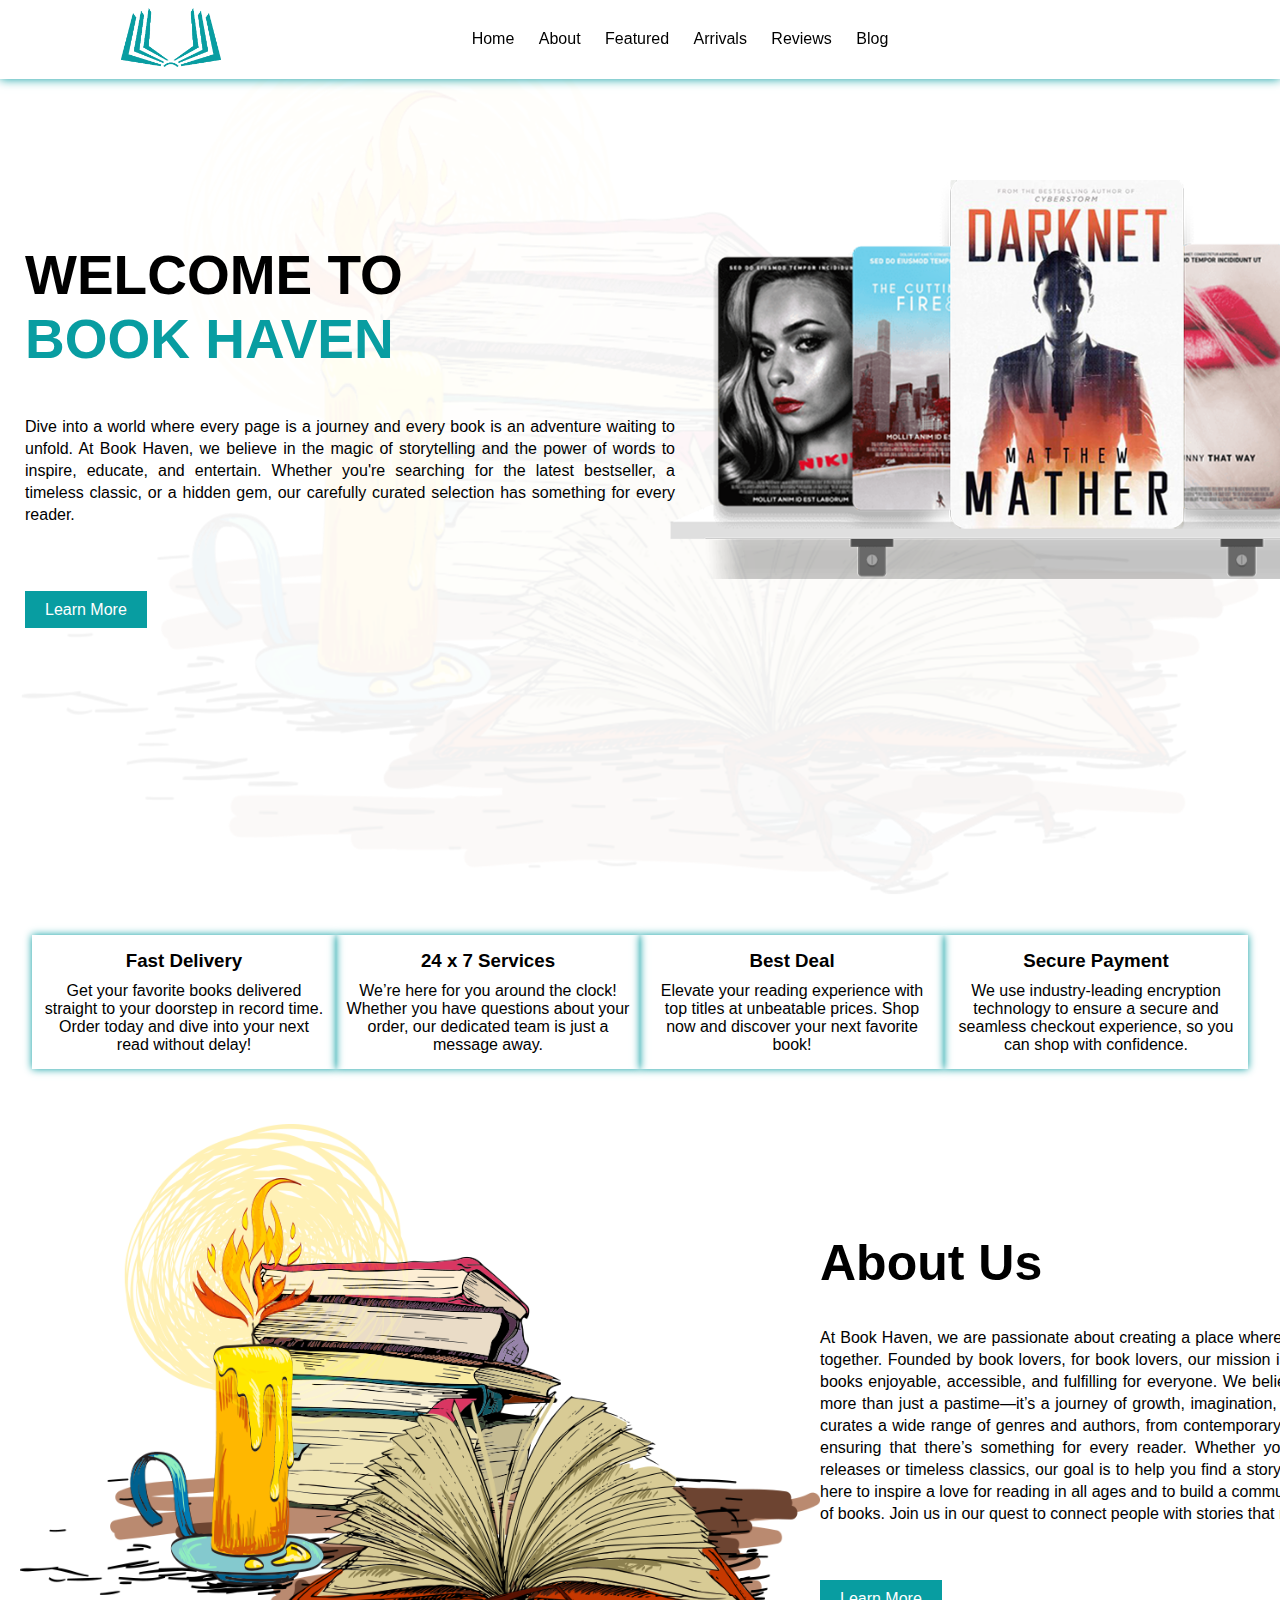
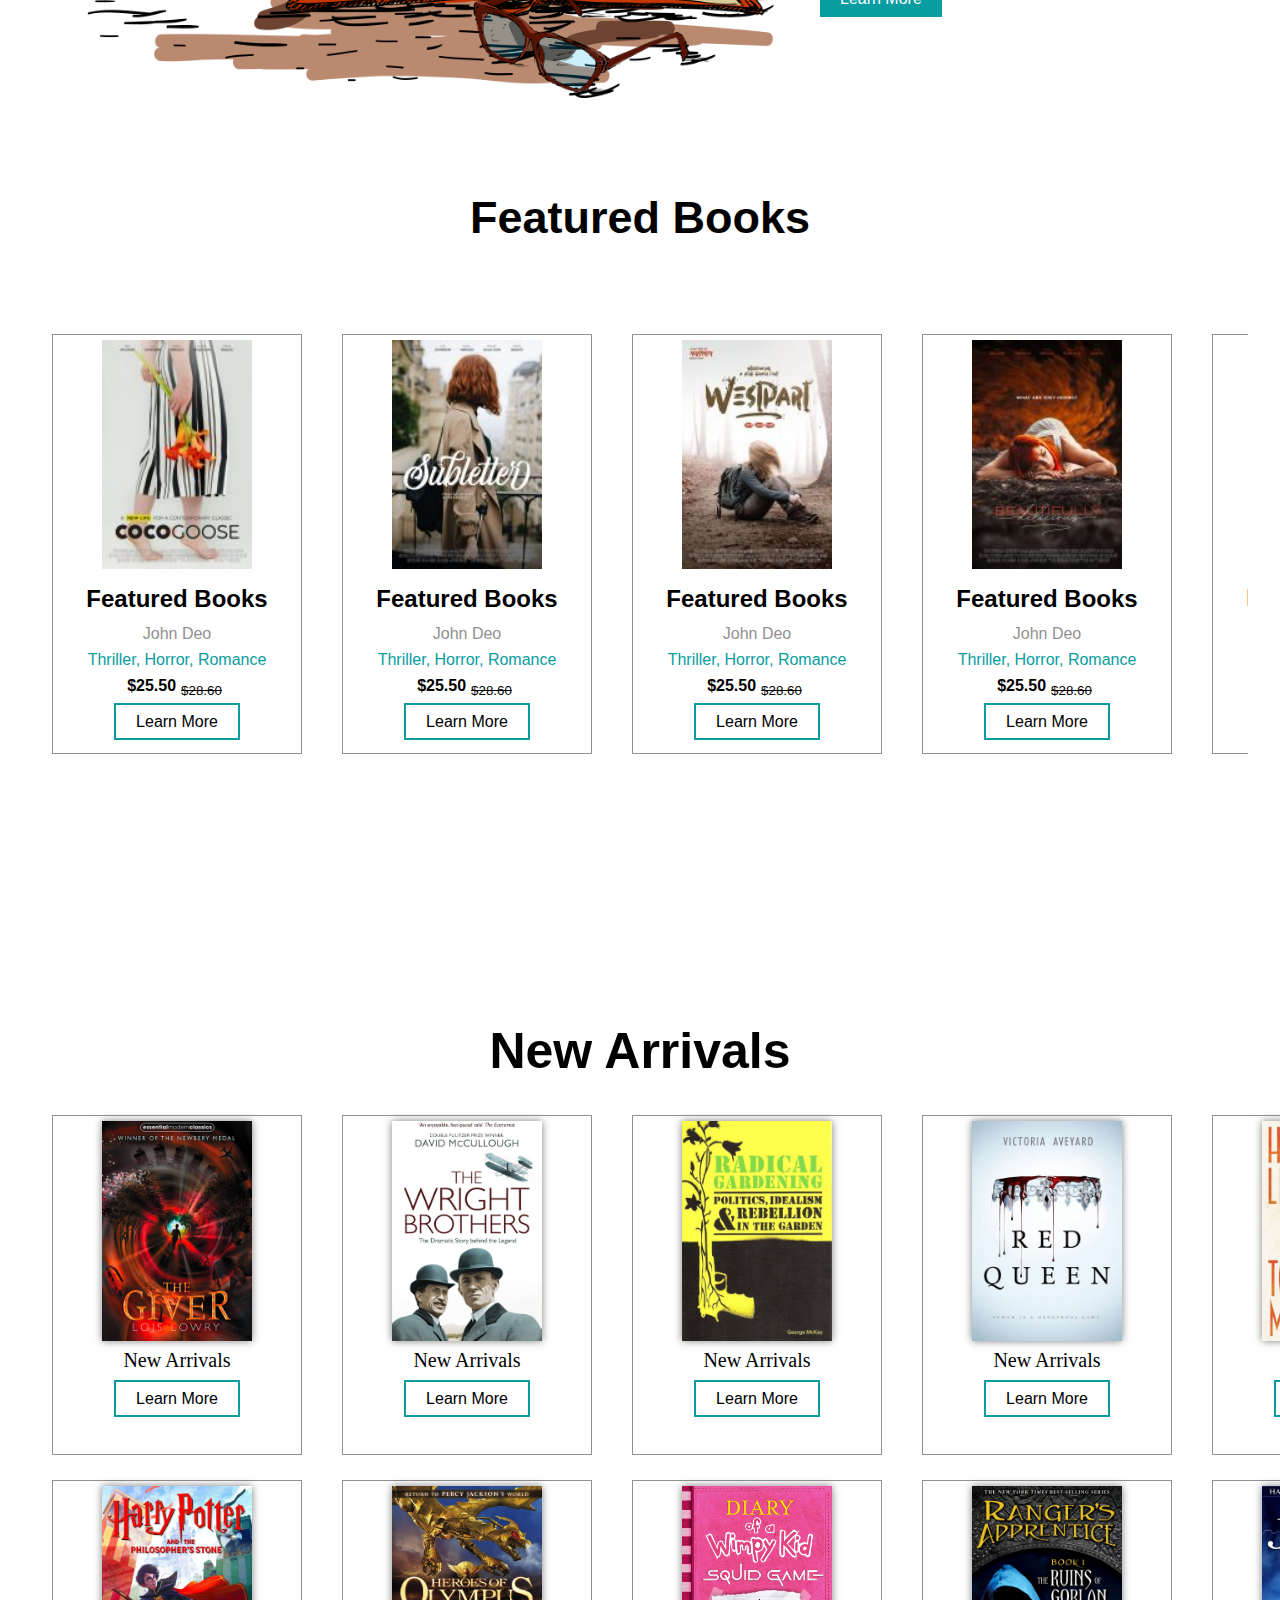
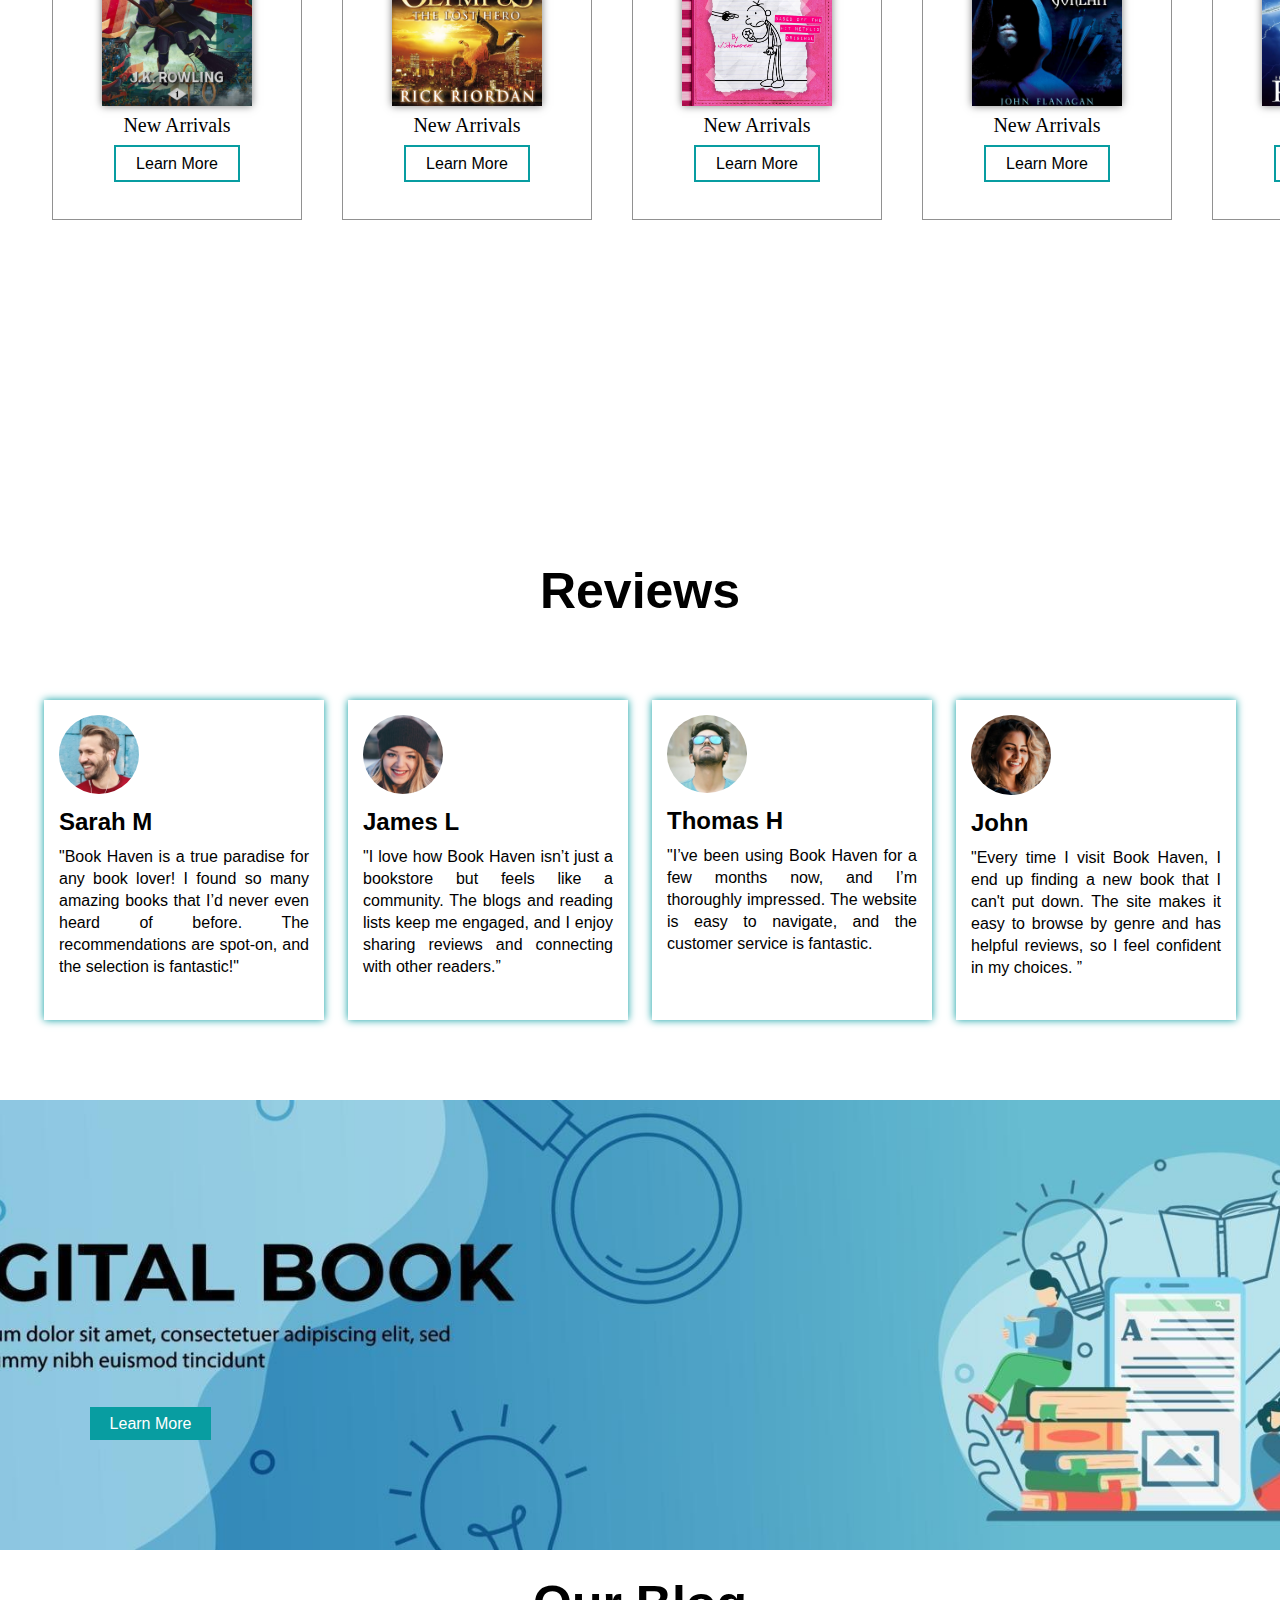
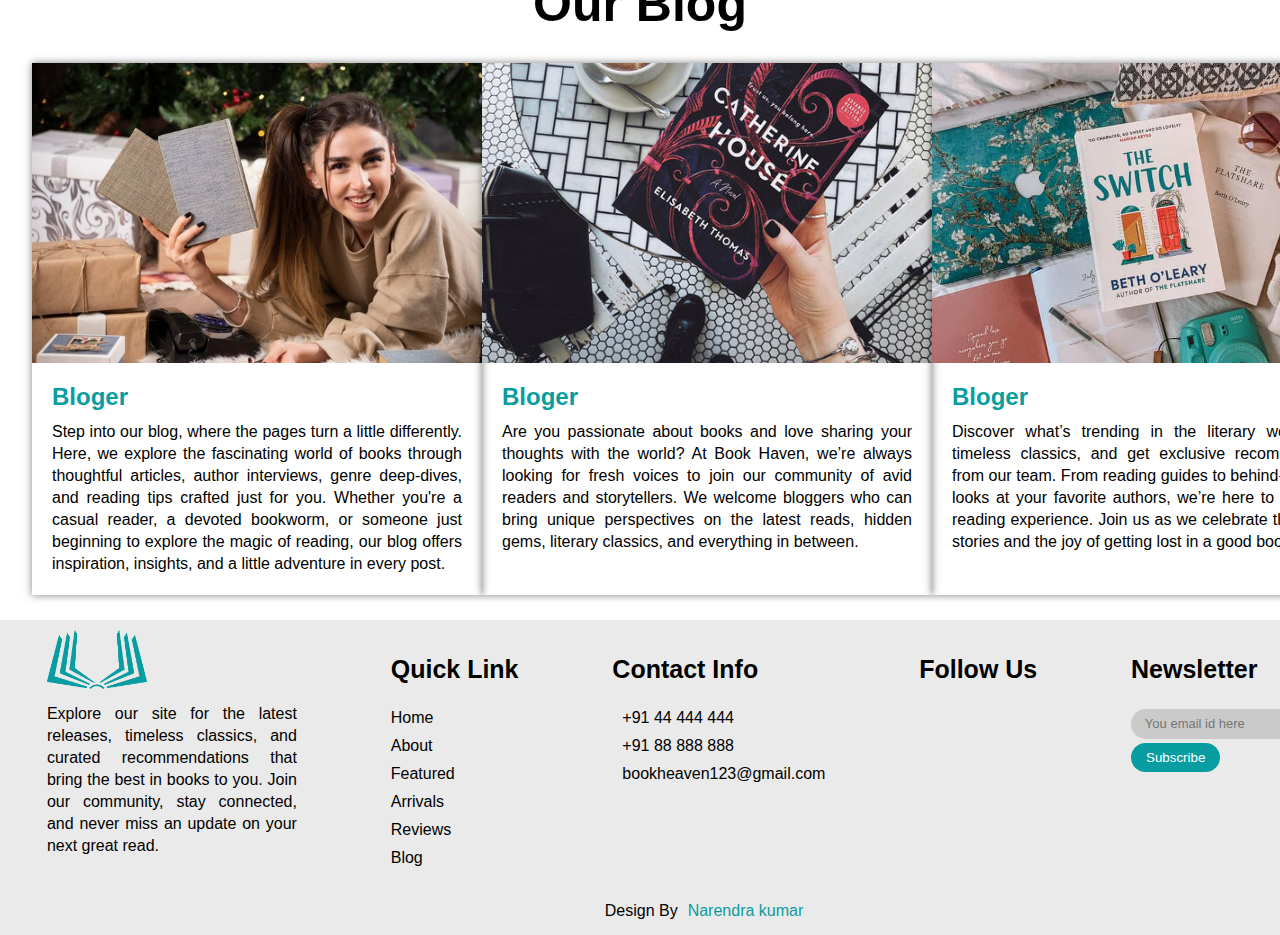
<file: index.html>
<!DOCTYPE html>
<html lang="en">
<head>
    <meta charset="UTF-8">
    <meta http-equiv="X-UA-Compatible" content="IE=edge">
    <meta name="viewport" content="width=device-width, initial-scale=1.0">
    <title>Book Store Website</title>
    <link rel="stylesheet" href="style.css">
    <link rel="stylesheet" href="https://cdnjs.cloudflare.com/ajax/libs/font-awesome/6.1.1/css/all.min.css" integrity="sha512-KfkfwYDsLkIlwQp6LFnl8zNdLGxu9YAA1QvwINks4PhcElQSvqcyVLLD9aMhXd13uQjoXtEKNosOWaZqXgel0g==" crossorigin="anonymous" referrerpolicy="no-referrer" />
</head>
<body>
    
    <section>

        <nav>

            <div class="logo">
                <img src="image/logo.png">
            </div>

            <ul>
                <li><a href="index.html">Home</a></li>
                <li><a href="about.html">About</a></li>
                <li><a href="feature.html">Featured</a></li>
                <li><a href="arrival.html">Arrivals</a></li>
                <li><a href="reviews.html">Reviews</a></li>
                <li><a href="blog.html">Blog</a></li>
            </ul>

            <div class="social_icon">
                <i class="fa-solid fa-magnifying-glass"></i>
                <i class="fa-solid fa-heart"></i>
            </div>

        </nav>

        <div class="main">

            <div class="main_tag">
                <h1>WELCOME TO<br><span>BOOK HAVEN</span></h1>

                <p>
                    Dive into a world where every page is a journey and every book is an adventure waiting to unfold. At Book Haven, we believe in the magic of storytelling and the power of words to inspire, educate, and entertain. Whether you're searching for the latest bestseller, a timeless classic, or a hidden gem, our carefully curated selection has something for every reader.


                </p>
                <a href="#" class="main_btn">Learn More</a>

            </div>

            <div class="main_img">
                <img src="image/table.png">
            </div>

        </div>

    </section>




    <!--Services-->

    <div class="services">

        <div class="services_box">

            <div class="services_card">
                <i class="fa-solid fa-truck-fast"></i>
                <h3>Fast Delivery</h3>
                <p>
                    Get your favorite books delivered straight to your doorstep in record time. Order today and dive into your next read without delay!
</p>
            </div>

            <div class="services_card">
                <i class="fa-solid fa-headset"></i>
                <h3>24 x 7 Services</h3>
                <p>
                    We’re here for you around the clock! Whether you have questions about your order, our dedicated team is just a message away.


                </p>
            </div>

            <div class="services_card">
                <i class="fa-solid fa-tag"></i>
                <h3>Best Deal</h3>
                <p>
                     Elevate your reading experience with top titles at unbeatable prices. Shop now and discover your next favorite book!
                </p>
            </div>

            <div class="services_card">
                <i class="fa-solid fa-lock"></i>
                <h3>Secure Payment</h3>
                <p>
                     We use industry-leading encryption technology to ensure a secure and seamless checkout experience, so you can shop with confidence.


                </p>
            </div>

        </div>

    </div>




    <!--About-->

    <div class="about">

        <div class="about_image">
            <img src="image/about.png">
        </div>
        <div class="about_tag">
            <h1>About Us</h1>
            <p>
                At Book Haven, we are passionate about creating a place where readers and stories come together. Founded by book lovers, for book lovers, our mission is to make the discovery of books enjoyable, accessible, and fulfilling for everyone. We believe that reading should be more than just a pastime—it’s a journey of growth, imagination, and connection.

Our team curates a wide range of genres and authors, from contemporary voices to literary legends, ensuring that there’s something for every reader. Whether you’re looking for the latest releases or timeless classics, our goal is to help you find a story that speaks to you.

We’re here to inspire a love for reading in all ages and to build a community that celebrates the joy of books. Join us in our quest to connect people with stories that matter.


            </p>
            <a href="#" class="about_btn">Learn More</a>
        </div>
    </div>
    <!--Books-->

    <div class="featured_boks">

        <h1>Featured Books</h1>

        <div class="featured_book_box">

            <div class="featured_book_card">

                <div class="featurde_book_img">
                    <img src="image/book_1.jpg">
                </div>

                <div class="featurde_book_tag">
                    <h2>Featured Books</h2>
                    <p class="writer">John Deo</p>
                    <div class="categories">Thriller, Horror, Romance</div>
                    <p class="book_price">$25.50<sub><del>$28.60</del></sub></p>
                    <a href="#" class="f_btn">Learn More</a>
                </div>               

            </div>

            <div class="featured_book_card">

                <div class="featurde_book_img">
                    <img src="image/book_2.jpg">
                </div>

                <div class="featurde_book_tag">
                    <h2>Featured Books</h2>
                    <p class="writer">John Deo</p>
                    <div class="categories">Thriller, Horror, Romance</div>
                    <p class="book_price">$25.50<sub><del>$28.60</del></sub></p>
                    <a href="#" class="f_btn">Learn More</a>
                </div>               

            </div>

            <div class="featured_book_card">

                <div class="featurde_book_img">
                    <img src="image/book_3.jpg">
                </div>

                <div class="featurde_book_tag">
                    <h2>Featured Books</h2>
                    <p class="writer">John Deo</p>
                    <div class="categories">Thriller, Horror, Romance</div>
                    <p class="book_price">$25.50<sub><del>$28.60</del></sub></p>
                    <a href="#" class="f_btn">Learn More</a>
                </div>               

            </div>

            <div class="featured_book_card">

                <div class="featurde_book_img">
                    <img src="image/book_4.jpg">
                </div>

                <div class="featurde_book_tag">
                    <h2>Featured Books</h2>
                    <p class="writer">John Deo</p>
                    <div class="categories">Thriller, Horror, Romance</div>
                    <p class="book_price">$25.50<sub><del>$28.60</del></sub></p>
                    <a href="#" class="f_btn">Learn More</a>
                </div>               

            </div>

            <div class="featured_book_card">

                <div class="featurde_book_img">
                    <img src="image/book_5.jpg">
                </div>

                <div class="featurde_book_tag">
                    <h2>Featured Books</h2>
                    <p class="writer">John Deo</p>
                    <div class="categories">Thriller, Horror, Romance</div>
                    <p class="book_price">$25.50<sub><del>$28.60</del></sub></p>
                    <a href="#" class="f_btn">Learn More</a>
                </div>               

            </div>
            
            <div class="featured_book_card">

                <div class="featurde_book_img">
                    <img src="image/book_6.jpg">
                </div>

                <div class="featurde_book_tag">
                    <h2>Featured Books</h2>
                    <p class="writer">John Deo</p>
                    <div class="categories">Thriller, Horror, Romance</div>
                    <p class="book_price">$25.50<sub><del>$28.60</del></sub></p>
                    <a href="#" class="f_btn">Learn More</a>
                </div>               

            </div>

            <div class="featured_book_card">

                <div class="featurde_book_img">
                    <img src="image/book_7.png">
                </div>

                <div class="featurde_book_tag">
                    <h2>Featured Books</h2>
                    <p class="writer">John Deo</p>
                    <div class="categories">Thriller, Horror, Romance</div>
                    <p class="book_price">$25.50<sub><del>$28.60</del></sub></p>
                    <a href="#" class="f_btn">Learn More</a>
                </div>               

            </div>

            <div class="featured_book_card">

                <div class="featurde_book_img">
                    <img src="image/book_8.png">
                </div>

                <div class="featurde_book_tag">
                    <h2>Featured Books</h2>
                    <p class="writer">John Deo</p>
                    <div class="categories">Thriller, Horror, Romance</div>
                    <p class="book_price">$25.50<sub><del>$28.60</del></sub></p>
                    <a href="#" class="f_btn">Learn More</a>
                </div>               

            </div>

            <div class="featured_book_card">

                <div class="featurde_book_img">
                    <img src="image/book_9.jpg">
                </div>

                <div class="featurde_book_tag">
                    <h2>Featured Books</h2>
                    <p class="writer">John Deo</p>
                    <div class="categories">Thriller, Horror, Romance</div>
                    <p class="book_price">$25.50<sub><del>$28.60</del></sub></p>
                    <a href="#" class="f_btn">Learn More</a>
                </div>               

            </div>

            <div class="featured_book_card">

                <div class="featurde_book_img">
                    <img src="image/book_10.png">
                </div>

                <div class="featurde_book_tag">
                    <h2>Featured Books</h2>
                    <p class="writer">John Deo</p>
                    <div class="categories">Thriller, Horror, Romance</div>
                    <p class="book_price">$25.50<sub><del>$28.60</del></sub></p>
                    <a href="#" class="f_btn">Learn More</a>
                </div>               

            </div>

            <div class="featured_book_card">

                <div class="featurde_book_img">
                    <img src="image/book_11.jpg">
                </div>

                <div class="featurde_book_tag">
                    <h2>Featured Books</h2>
                    <p class="writer">John Deo</p>
                    <div class="categories">Thriller, Horror, Romance</div>
                    <p class="book_price">$25.50<sub><del>$28.60</del></sub></p>
                    <a href="#" class="f_btn">Learn More</a>
                </div>               

            </div>

            <div class="featured_book_card">

                <div class="featurde_book_img">
                    <img src="image/book_12.png">
                </div>

                <div class="featurde_book_tag">
                    <h2>Featured Books</h2>
                    <p class="writer">John Deo</p>
                    <div class="categories">Thriller, Horror, Romance</div>
                    <p class="book_price">$25.50<sub><del>$28.60</del></sub></p>
                    <a href="#" class="f_btn">Learn More</a>
                </div>               

            </div>

            <div class="featured_book_card">

                <div class="featurde_book_img">
                    <img src="image/book_13.png">
                </div>

                <div class="featurde_book_tag">
                    <h2>Featured Books</h2>
                    <p class="writer">John Deo</p>
                    <div class="categories">Thriller, Horror, Romance</div>
                    <p class="book_price">$25.50<sub><del>$28.60</del></sub></p>
                    <a href="#" class="f_btn">Learn More</a>
                </div>               

            </div>

            <div class="featured_book_card">

                <div class="featurde_book_img">
                    <img src="image/book_14.png">
                </div>

                <div class="featurde_book_tag">
                    <h2>Featured Books</h2>
                    <p class="writer">John Deo</p>
                    <div class="categories">Thriller, Horror, Romance</div>
                    <p class="book_price">$25.50<sub><del>$28.60</del></sub></p>
                    <a href="#" class="f_btn">Learn More</a>
                </div>               

            </div>

            <div class="featured_book_card">

                <div class="featurde_book_img">
                    <img src="image/book_15.png">
                </div>

                <div class="featurde_book_tag">
                    <h2>Featured Books</h2>
                    <p class="writer">John Deo</p>
                    <div class="categories">Thriller, Horror, Romance</div>
                    <p class="book_price">$25.50<sub><del>$28.60</del></sub></p>
                    <a href="#" class="f_btn">Learn More</a>
                </div>               

            </div>

            

        </div>

    </div>



    
    <!--Arrivals-->

    <div class="arrivals">
        <h1>New Arrivals</h1>

        <div class="arrivals_box">

            <div class="arrivals_card">
                <div class="arrivals_image">
                    <img src="image/arrival_1.jpg">
                </div>
                <div class="arrivals_tag">
                    <p>New Arrivals</p>
                    <div class="arrivals_icon">
                        <i class="fa-solid fa-star"></i>
                        <i class="fa-solid fa-star"></i>
                        <i class="fa-solid fa-star"></i>
                        <i class="fa-solid fa-star"></i>
                        <i class="fa-solid fa-star-half-stroke"></i>
                    </div>
                    <a href="#" class="arrivals_btn">Learn More</a>
                </div>
            </div>

            <div class="arrivals_card">
                <div class="arrivals_image">
                    <img src="image/arrival_2.jpg">
                </div>
                <div class="arrivals_tag">
                    <p>New Arrivals</p>
                    <div class="arrivals_icon">
                        <i class="fa-solid fa-star"></i>
                        <i class="fa-solid fa-star"></i>
                        <i class="fa-solid fa-star"></i>
                        <i class="fa-solid fa-star"></i>
                        <i class="fa-solid fa-star-half-stroke"></i>
                    </div>
                    <a href="#" class="arrivals_btn">Learn More</a>
                </div>
            </div>

            <div class="arrivals_card">
                <div class="arrivals_image">
                    <img src="image/arrival_3.jpg">
                </div>
                <div class="arrivals_tag">
                    <p>New Arrivals</p>
                    <div class="arrivals_icon">
                        <i class="fa-solid fa-star"></i>
                        <i class="fa-solid fa-star"></i>
                        <i class="fa-solid fa-star"></i>
                        <i class="fa-solid fa-star"></i>
                        <i class="fa-solid fa-star-half-stroke"></i>
                    </div>
                    <a href="#" class="arrivals_btn">Learn More</a>
                </div>
            </div>

            <div class="arrivals_card">
                <div class="arrivals_image">
                    <img src="image/arrival_4.jpg">
                </div>
                <div class="arrivals_tag">
                    <p>New Arrivals</p>
                    <div class="arrivals_icon">
                        <i class="fa-solid fa-star"></i>
                        <i class="fa-solid fa-star"></i>
                        <i class="fa-solid fa-star"></i>
                        <i class="fa-solid fa-star"></i>
                        <i class="fa-solid fa-star-half-stroke"></i>
                    </div>
                    <a href="#" class="arrivals_btn">Learn More</a>
                </div>
            </div>

            <div class="arrivals_card">
                <div class="arrivals_image">
                    <img src="image/arrival_5.jpg">
                </div>
                <div class="arrivals_tag">
                    <p>New Arrivals</p>
                    <div class="arrivals_icon">
                        <i class="fa-solid fa-star"></i>
                        <i class="fa-solid fa-star"></i>
                        <i class="fa-solid fa-star"></i>
                        <i class="fa-solid fa-star"></i>
                        <i class="fa-solid fa-star-half-stroke"></i>
                    </div>
                    <a href="#" class="arrivals_btn">Learn More</a>
                </div>
            </div>

            <div class="arrivals_card">
                <div class="arrivals_image">
                    <img src="image/arrival_6.jpg">
                </div>
                <div class="arrivals_tag">
                    <p>New Arrivals</p>
                    <div class="arrivals_icon">
                        <i class="fa-solid fa-star"></i>
                        <i class="fa-solid fa-star"></i>
                        <i class="fa-solid fa-star"></i>
                        <i class="fa-solid fa-star"></i>
                        <i class="fa-solid fa-star-half-stroke"></i>
                    </div>
                    <a href="#" class="arrivals_btn">Learn More</a>
                </div>
            </div>

            <div class="arrivals_card">
                <div class="arrivals_image">
                    <img src="image/arrival_7.jpg">
                </div>
                <div class="arrivals_tag">
                    <p>New Arrivals</p>
                    <div class="arrivals_icon">
                        <i class="fa-solid fa-star"></i>
                        <i class="fa-solid fa-star"></i>
                        <i class="fa-solid fa-star"></i>
                        <i class="fa-solid fa-star"></i>
                        <i class="fa-solid fa-star-half-stroke"></i>
                    </div>
                    <a href="#" class="arrivals_btn">Learn More</a>
                </div>
            </div>

            <div class="arrivals_card">
                <div class="arrivals_image">
                    <img src="image/arrival_8.webp">
                </div>
                <div class="arrivals_tag">
                    <p>New Arrivals</p>
                    <div class="arrivals_icon">
                        <i class="fa-solid fa-star"></i>
                        <i class="fa-solid fa-star"></i>
                        <i class="fa-solid fa-star"></i>
                        <i class="fa-solid fa-star"></i>
                        <i class="fa-solid fa-star-half-stroke"></i>
                    </div>
                    <a href="#" class="arrivals_btn">Learn More</a>
                </div>
            </div>

            <div class="arrivals_card">
                <div class="arrivals_image">
                    <img src="image/arrival_9.jpg">
                </div>
                <div class="arrivals_tag">
                    <p>New Arrivals</p>
                    <div class="arrivals_icon">
                        <i class="fa-solid fa-star"></i>
                        <i class="fa-solid fa-star"></i>
                        <i class="fa-solid fa-star"></i>
                        <i class="fa-solid fa-star"></i>
                        <i class="fa-solid fa-star-half-stroke"></i>
                    </div>
                    <a href="#" class="arrivals_btn">Learn More</a>
                </div>
            </div>

            <div class="arrivals_card">
                <div class="arrivals_image">
                    <img src="image/arrival_10.jpg">
                </div>
                <div class="arrivals_tag">
                    <p>New Arrivals</p>
                    <div class="arrivals_icon">
                        <i class="fa-solid fa-star"></i>
                        <i class="fa-solid fa-star"></i>
                        <i class="fa-solid fa-star"></i>
                        <i class="fa-solid fa-star"></i>
                        <i class="fa-solid fa-star-half-stroke"></i>
                    </div>
                    <a href="#" class="arrivals_btn">Learn More</a>
                </div>
            </div>

        </div>

    </div>





    <!--reviews-->

    <div class="reviews">
        <h1>Reviews</h1>

        <div class="review_box">

            <div class="review_card">
                <i class="fa-solid fa-quote-right"></i>
                <div class="card_top">
                    <img src="image/review_1.png">
                </div>
                <div class="card">
                    <h2>Sarah M</h2>
                    
                    <p>
                        "Book Haven is a true paradise for any book lover! I found so many amazing books that I’d never even heard of before. The recommendations are spot-on, and the selection is fantastic!"

                    </p>
                    <div class="review_icon">
                        <i class="fa-solid fa-star"></i>
                        <i class="fa-solid fa-star"></i>
                        <i class="fa-solid fa-star"></i>
                        <i class="fa-solid fa-star"></i>
                        <i class="fa-solid fa-star-half-stroke"></i>
                    </div>
                </div>
            </div>

            <div class="review_card">
                <i class="fa-solid fa-quote-right"></i>
                <div class="card_top">
                    <img src="image/review_2.png">
                </div>
                <div class="card">
                    <h2>James L</h2>
                    <p>
                        "I love how Book Haven isn’t just a bookstore but feels like a community. The blogs and reading lists keep me engaged, and I enjoy sharing reviews and connecting with other readers.”


                    </p>
                    <div class="review_icon">
                        <i class="fa-solid fa-star"></i>
                        <i class="fa-solid fa-star"></i>
                        <i class="fa-solid fa-star"></i>
                        <i class="fa-solid fa-star"></i>
                        <i class="fa-solid fa-star-half-stroke"></i>
                    </div>
                </div>
            </div>

            <div class="review_card">
                <i class="fa-solid fa-quote-right"></i>
                <div class="card_top">
                    <img src="image/review_3.png">
                </div>
                <div class="card">
                    <h2>Thomas H</h2>
                    <p>
                        "I’ve been using Book Haven for a few months now, and I’m thoroughly impressed. The website is easy to navigate, and the customer service is fantastic.
                    </p>
                    <div class="review_icon">
                        <i class="fa-solid fa-star"></i>
                        <i class="fa-solid fa-star"></i>
                        <i class="fa-solid fa-star"></i>
                        <i class="fa-solid fa-star"></i>
                        <i class="fa-solid fa-star-half-stroke"></i>
                    </div>
                </div>
            </div>

            <div class="review_card">
                <i class="fa-solid fa-quote-right"></i>
                <div class="card_top">
                    <img src="image/review_4.png">
                </div>
                <div class="card">
                    <h2>John</h2>
                    <p>
                        "Every time I visit Book Haven, I end up finding a new book that I can't put down. The site makes it easy to browse by genre and has helpful reviews, so I feel confident in my choices. ”

                    </p>
                    <div class="review_icon">
                        <i class="fa-solid fa-star"></i>
                        <i class="fa-solid fa-star"></i>
                        <i class="fa-solid fa-star"></i>
                        <i class="fa-solid fa-star"></i>
                        <i class="fa-solid fa-star-half-stroke"></i>
                    </div>
                </div>
            </div>

        </div>

    </div>
    <!--Banner-->

    <div class="banner">
        
        <a href="#" class="banner_btn">Learn More</a>
    </div>





    <!--Blog-->
    
    <div class="blog">
        <h1>Our Blog</h1>
        <div class="blog_box">

            <div class="blog_card">
                <div class="blog_img">
                    <img src="image/blog_1.jpg">
                </div>
                <div class="blog_tag">
                    <h2>Bloger</h2>
                    <p>
                        Step into our blog, where the pages turn a little differently. Here, we explore the fascinating world of books through thoughtful articles, author interviews, genre deep-dives, and reading tips crafted just for you. Whether you're a casual reader, a devoted bookworm, or someone just beginning to explore the magic of reading, our blog offers inspiration, insights, and a little adventure in every post.
</p>
                    <div class="blog_icon">
                        <i class="fa-solid fa-calendar-days"></i>
                        <i class="fa-solid fa-heart"></i>
                    </div>
                </div>
            </div>

            <div class="blog_card">
                <div class="blog_img">
                    <img src="image/blog_2.jpg">
                </div>
                <div class="blog_tag">
                    <h2>Bloger</h2>
                    <p>
                        Are you passionate about books and love sharing your thoughts with the world? At Book Haven, we’re always looking for fresh voices to join our community of avid readers and storytellers. We welcome bloggers who can bring unique perspectives on the latest reads, hidden gems, literary classics, and everything in between.
</p>
                    <div class="blog_icon">
                        <i class="fa-solid fa-calendar-days"></i>
                        <i class="fa-solid fa-heart"></i>
                    </div>
                </div>
            </div>

            <div class="blog_card">
                <div class="blog_img">
                    <img src="image/blog_3.jpg">
                </div>
                <div class="blog_tag">
                    <h2>Bloger</h2>
                    <p>
                        Discover what’s trending in the literary world, revisit timeless classics, and get exclusive recommendations from our team. From reading guides to behind-the-scenes looks at your favorite authors, we’re here to enrich your reading experience. Join us as we celebrate the power of stories and the joy of getting lost in a good book!



                    </p>
                    <div class="blog_icon">
                        <i class="fa-solid fa-calendar-days"></i>
                        <i class="fa-solid fa-heart"></i>
                    </div>
                </div>
            </div>

        </div>
    </div>





    <!--Footer-->

    <footer>
        <div class="footer_main">

            <div class="tag">
                <img src="image/logo.png">
                <p>
                    Explore our site for the latest releases, timeless classics, and curated recommendations that bring the best in books to you. Join our community, stay connected, and never miss an update on your next great read.


                </p>

            </div>

            <div class="tag">
                <h1>Quick Link</h1>
                <a href="index.html">Home</a>
                <a href="about.html">About</a>
                <a href="feature.html">Featured</a>
                <a href="arrival.html">Arrivals</a>
                <a href="reviews.html">Reviews</a>
                <a href="blog.html">Blog</a>
                
            </div>

            <div class="tag">
                <h1>Contact Info</h1>
                <a href="#"><i class="fa-solid fa-phone"></i>+91 44 444 444</a>
                <a href="#"><i class="fa-solid fa-phone"></i>+91 88 888 888</a>
                <a href="#"><i class="fa-solid fa-envelope"></i>bookheaven123@gmail.com</a>
                
            </div>

            <div class="tag">
                <h1>Follow Us</h1>
                <div class="social_link">
                    <i class="fa-brands fa-facebook-f"></i>
                    <i class="fa-brands fa-instagram"></i>
                    <i class="fa-brands fa-twitter"></i>
                    <i class="fa-brands fa-linkedin-in"></i>
                </div>
                
            </div>

            <div class="tag">
                <h1>Newsletter</h1>
                <div class="search_bar">
                    <input type="text" placeholder="You email id here">
                    <button type="submit">Subscribe</button>
                </div>                
            </div>            
            
        </div>

        <p class="end">Design By<span><i class="fa-solid fa-face-grin"></i> Narendra kumar</span></p>

    </footer>








    
</body>
</html>
</file>
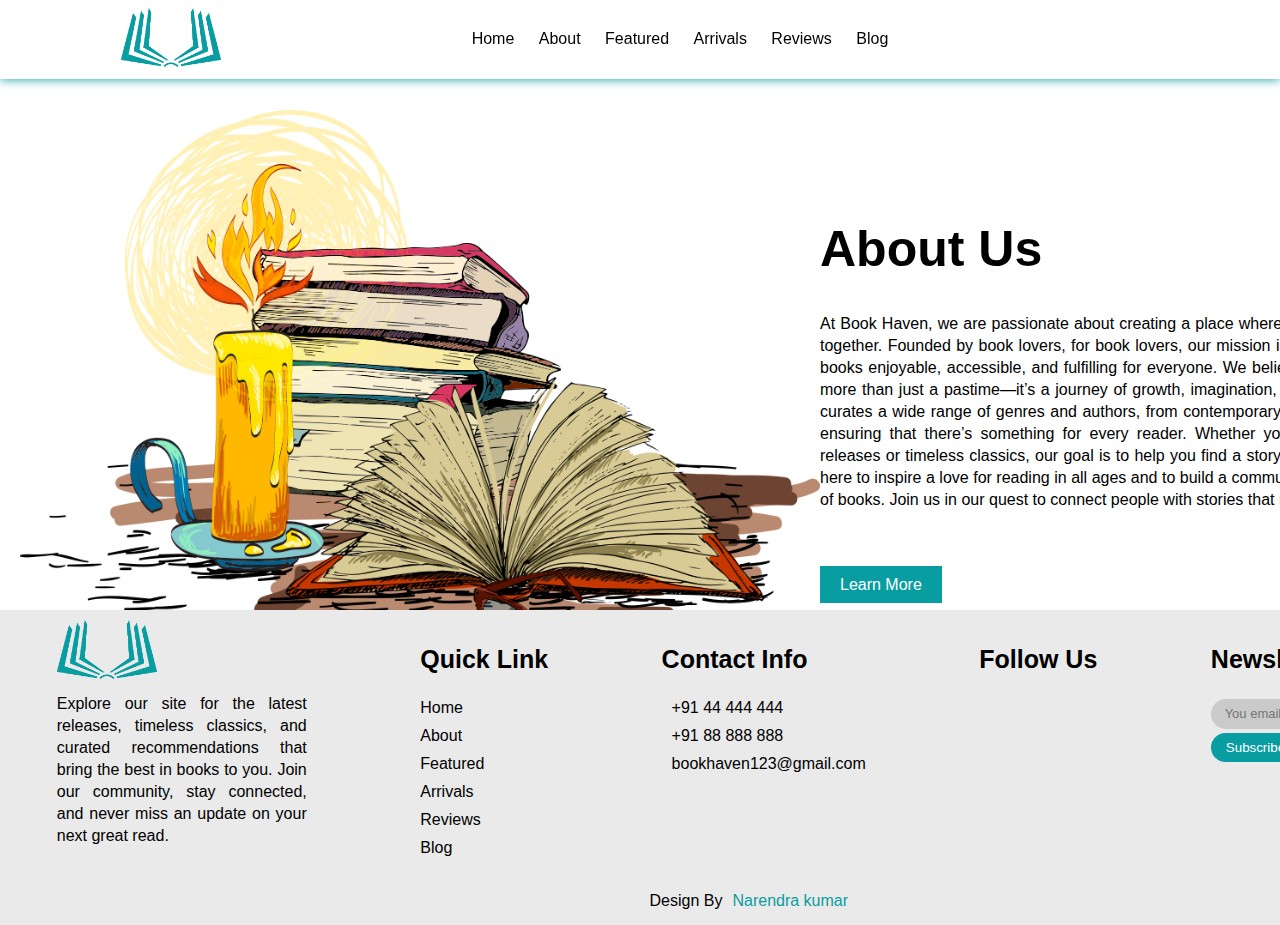
<file: about.html>
<!DOCTYPE html>
<html lang="en">
<head>
    <meta charset="UTF-8">
    <meta name="viewport" content="width=device-width, initial-scale=1.0">
    <title>About</title>
    <link rel="stylesheet" href="about.css">
    <link rel="stylesheet" href="https://cdnjs.cloudflare.com/ajax/libs/font-awesome/6.1.1/css/all.min.css" integrity="sha512-KfkfwYDsLkIlwQp6LFnl8zNdLGxu9YAA1QvwINks4PhcElQSvqcyVLLD9aMhXd13uQjoXtEKNosOWaZqXgel0g==" crossorigin="anonymous" referrerpolicy="no-referrer" />

</head>
<body>
    <section>

    <nav>

        <div class="logo">
            <img src="image/logo.png">
        </div>

        <ul>
            <li><a href="index.html">Home</a></li>
            <li><a href="about.html">About</a></li>
            <li><a href="feature.html">Featured</a></li>
            <li><a href="arrival.html">Arrivals</a></li>
            <li><a href="reviews.html">Reviews</a></li>
            <li><a href="blog.html">Blog</a></li>
        </ul>

        <div class="social_icon">
            <i class="fa-solid fa-magnifying-glass"></i>
            <i class="fa-solid fa-heart"></i>
        </div>

    </nav>
    </section>
    <!--About-->

    <div class="about">

        <div class="about_image">
            <img src="image/about.png">
        </div>
        <div class="about_tag">
            <h1>About Us</h1>
            <p>
                At Book Haven, we are passionate about creating a place where readers and stories come together. Founded by book lovers, for book lovers, our mission is to make the discovery of books enjoyable, accessible, and fulfilling for everyone. We believe that reading should be more than just a pastime—it’s a journey of growth, imagination, and connection.

Our team curates a wide range of genres and authors, from contemporary voices to literary legends, ensuring that there’s something for every reader. Whether you’re looking for the latest releases or timeless classics, our goal is to help you find a story that speaks to you.

We’re here to inspire a love for reading in all ages and to build a community that celebrates the joy of books. Join us in our quest to connect people with stories that matter.


            </p>
            <a href="#" class="about_btn">Learn More</a>
        </div>

    </div>
    <!--Footer-->

    <footer>
        <div class="footer_main">

            <div class="tag">
                <img src="image/logo.png">
                <p>
                    Explore our site for the latest releases, timeless classics, and curated recommendations that bring the best in books to you. Join our community, stay connected, and never miss an update on your next great read.
                </p>

            </div>

            <div class="tag">
                <h1>Quick Link</h1>
                <a href="index.html">Home</a>
                <a href="about.html">About</a>
                <a href="feature.html">Featured</a>
                <a href="arrival.html">Arrivals</a>
                <a href="reviews.html">Reviews</a>
                <a href="blog.html">Blog</a>
                
            </div>

            <div class="tag">
                <h1>Contact Info</h1>
                <a href="#"><i class="fa-solid fa-phone"></i>+91 44 444 444</a>
                <a href="#"><i class="fa-solid fa-phone"></i>+91 88 888 888</a>
                <a href="#"><i class="fa-solid fa-envelope"></i>bookhaven123@gmail.com</a>
                
            </div>

            <div class="tag">
                <h1>Follow Us</h1>
                <div class="social_link">
                    <i class="fa-brands fa-facebook-f"></i>
                    <i class="fa-brands fa-instagram"></i>
                    <i class="fa-brands fa-twitter"></i>
                    <i class="fa-brands fa-linkedin-in"></i>
                </div>
                
            </div>

            <div class="tag">
                <h1>Newsletter</h1>
                <div class="search_bar">
                    <input type="text" placeholder="You email id here">
                    <button type="submit">Subscribe</button>
                </div>                
            </div>            
            
        </div>

        <p class="end">Design By<span><i class="fa-solid fa-face-grin"></i> Narendra kumar</span></p>

    </footer>

    
</body>
</html>
</file>
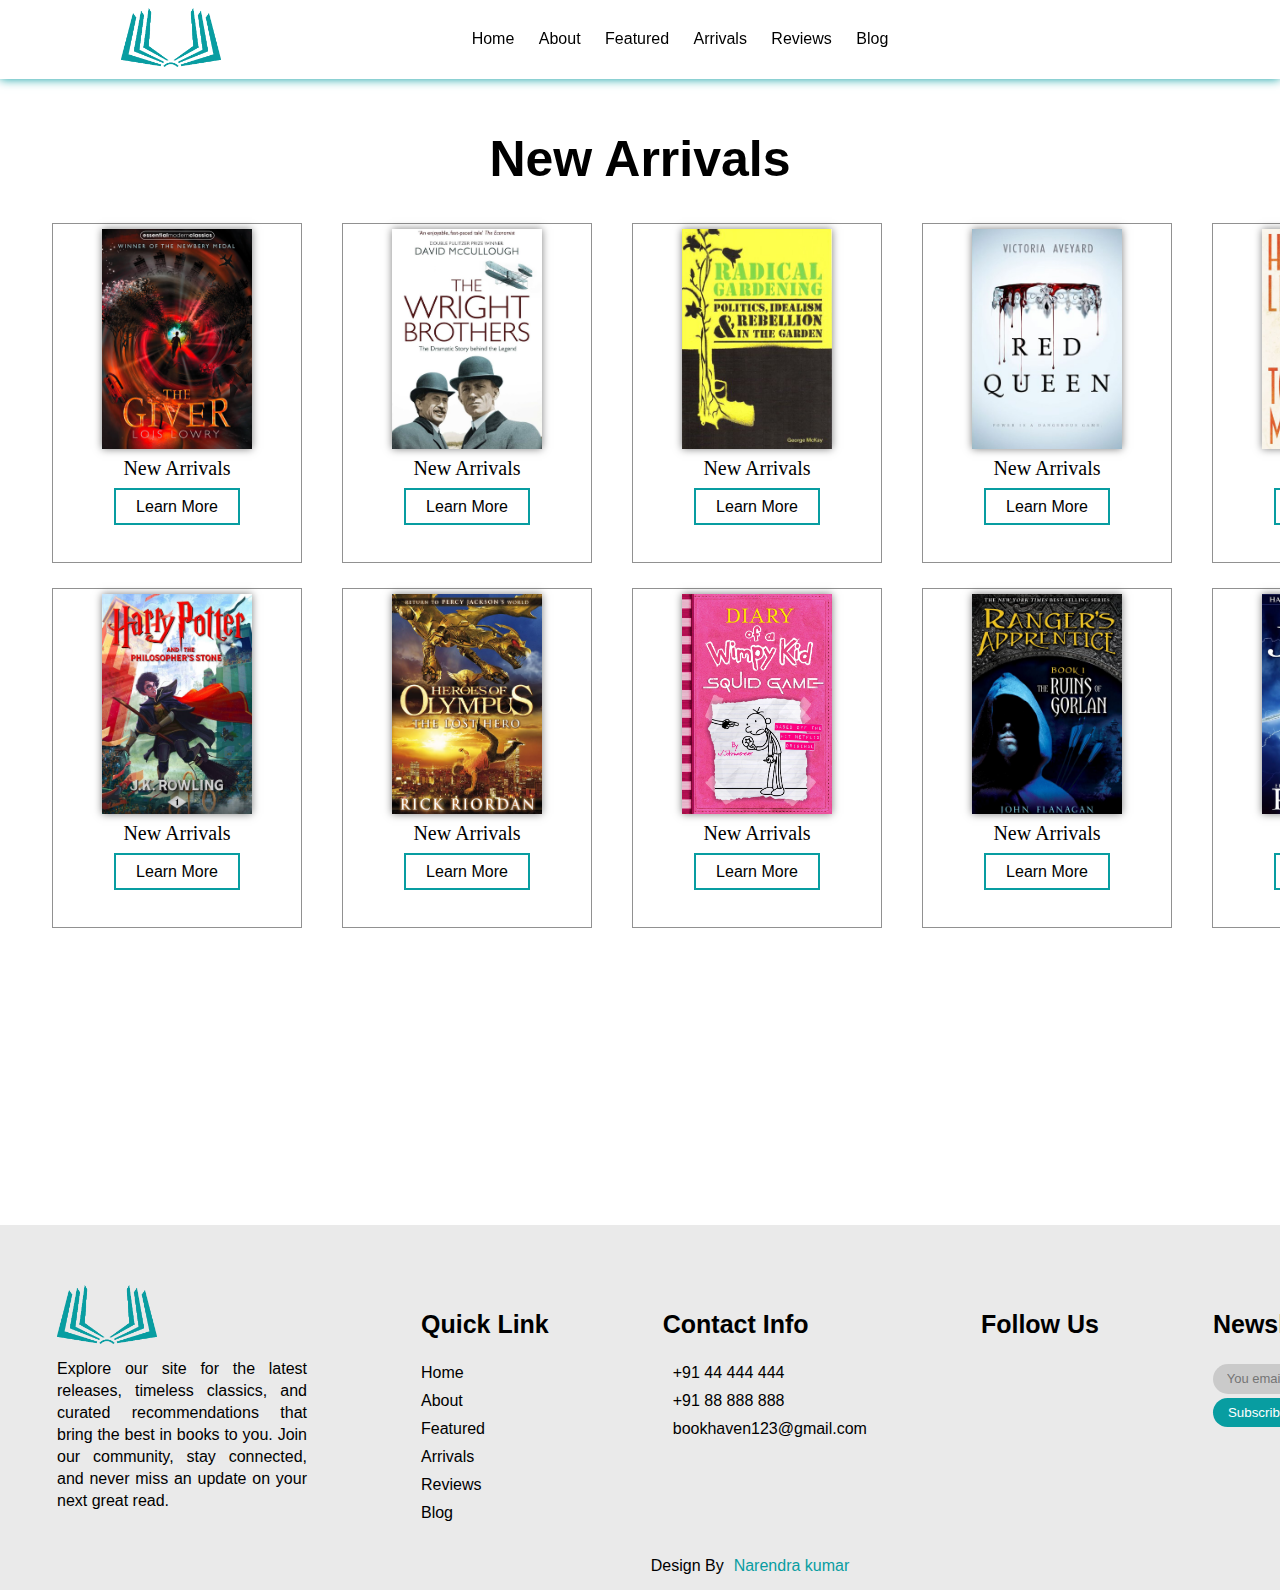
<file: arrival.html>
<!DOCTYPE html>
<html lang="en">
<head>
    <meta charset="UTF-8">
    <meta name="viewport" content="width=device-width, initial-scale=1.0">
    <title>arrivals</title>
    <link rel="stylesheet" href="arrival.css">
    <link rel="stylesheet" href="https://cdnjs.cloudflare.com/ajax/libs/font-awesome/6.1.1/css/all.min.css" integrity="sha512-KfkfwYDsLkIlwQp6LFnl8zNdLGxu9YAA1QvwINks4PhcElQSvqcyVLLD9aMhXd13uQjoXtEKNosOWaZqXgel0g==" crossorigin="anonymous" referrerpolicy="no-referrer" />

</head>
<body>
    <section>

        <nav>
    
            <div class="logo">
                <img src="image/logo.png">
            </div>
    
            <ul>
                <li><a href="index.html">Home</a></li>
                <li><a href="about.html">About</a></li>
                <li><a href="feature.html">Featured</a></li>
                <li><a href="arrival.html">Arrivals</a></li>
                <li><a href="reviews.html">Reviews</a></li>
                <li><a href="#Blog">Blog</a></li>
            </ul>
    
            <div class="social_icon">
                <i class="fa-solid fa-magnifying-glass"></i>
                <i class="fa-solid fa-heart"></i>
            </div>
    
        </nav>
        </section>
    <!--Arrivals-->

    <div class="arrivals">
        <h1>New Arrivals</h1>

        <div class="arrivals_box">

            <div class="arrivals_card">
                <div class="arrivals_image">
                    <img src="image/arrival_1.jpg">
                </div>
                <div class="arrivals_tag">
                    <p>New Arrivals</p>
                    <div class="arrivals_icon">
                        <i class="fa-solid fa-star"></i>
                        <i class="fa-solid fa-star"></i>
                        <i class="fa-solid fa-star"></i>
                        <i class="fa-solid fa-star"></i>
                        <i class="fa-solid fa-star-half-stroke"></i>
                    </div>
                    <a href="#" class="arrivals_btn">Learn More</a>
                </div>
            </div>

            <div class="arrivals_card">
                <div class="arrivals_image">
                    <img src="image/arrival_2.jpg">
                </div>
                <div class="arrivals_tag">
                    <p>New Arrivals</p>
                    <div class="arrivals_icon">
                        <i class="fa-solid fa-star"></i>
                        <i class="fa-solid fa-star"></i>
                        <i class="fa-solid fa-star"></i>
                        <i class="fa-solid fa-star"></i>
                        <i class="fa-solid fa-star-half-stroke"></i>
                    </div>
                    <a href="#" class="arrivals_btn">Learn More</a>
                </div>
            </div>

            <div class="arrivals_card">
                <div class="arrivals_image">
                    <img src="image/arrival_3.jpg">
                </div>
                <div class="arrivals_tag">
                    <p>New Arrivals</p>
                    <div class="arrivals_icon">
                        <i class="fa-solid fa-star"></i>
                        <i class="fa-solid fa-star"></i>
                        <i class="fa-solid fa-star"></i>
                        <i class="fa-solid fa-star"></i>
                        <i class="fa-solid fa-star-half-stroke"></i>
                    </div>
                    <a href="#" class="arrivals_btn">Learn More</a>
                </div>
            </div>

            <div class="arrivals_card">
                <div class="arrivals_image">
                    <img src="image/arrival_4.jpg">
                </div>
                <div class="arrivals_tag">
                    <p>New Arrivals</p>
                    <div class="arrivals_icon">
                        <i class="fa-solid fa-star"></i>
                        <i class="fa-solid fa-star"></i>
                        <i class="fa-solid fa-star"></i>
                        <i class="fa-solid fa-star"></i>
                        <i class="fa-solid fa-star-half-stroke"></i>
                    </div>
                    <a href="#" class="arrivals_btn">Learn More</a>
                </div>
            </div>

            <div class="arrivals_card">
                <div class="arrivals_image">
                    <img src="image/arrival_5.jpg">
                </div>
                <div class="arrivals_tag">
                    <p>New Arrivals</p>
                    <div class="arrivals_icon">
                        <i class="fa-solid fa-star"></i>
                        <i class="fa-solid fa-star"></i>
                        <i class="fa-solid fa-star"></i>
                        <i class="fa-solid fa-star"></i>
                        <i class="fa-solid fa-star-half-stroke"></i>
                    </div>
                    <a href="#" class="arrivals_btn">Learn More</a>
                </div>
            </div>

            <div class="arrivals_card">
                <div class="arrivals_image">
                    <img src="image/arrival_6.jpg">
                </div>
                <div class="arrivals_tag">
                    <p>New Arrivals</p>
                    <div class="arrivals_icon">
                        <i class="fa-solid fa-star"></i>
                        <i class="fa-solid fa-star"></i>
                        <i class="fa-solid fa-star"></i>
                        <i class="fa-solid fa-star"></i>
                        <i class="fa-solid fa-star-half-stroke"></i>
                    </div>
                    <a href="#" class="arrivals_btn">Learn More</a>
                </div>
            </div>

            <div class="arrivals_card">
                <div class="arrivals_image">
                    <img src="image/arrival_7.jpg">
                </div>
                <div class="arrivals_tag">
                    <p>New Arrivals</p>
                    <div class="arrivals_icon">
                        <i class="fa-solid fa-star"></i>
                        <i class="fa-solid fa-star"></i>
                        <i class="fa-solid fa-star"></i>
                        <i class="fa-solid fa-star"></i>
                        <i class="fa-solid fa-star-half-stroke"></i>
                    </div>
                    <a href="#" class="arrivals_btn">Learn More</a>
                </div>
            </div>

            <div class="arrivals_card">
                <div class="arrivals_image">
                    <img src="image/arrival_8.webp">
                </div>
                <div class="arrivals_tag">
                    <p>New Arrivals</p>
                    <div class="arrivals_icon">
                        <i class="fa-solid fa-star"></i>
                        <i class="fa-solid fa-star"></i>
                        <i class="fa-solid fa-star"></i>
                        <i class="fa-solid fa-star"></i>
                        <i class="fa-solid fa-star-half-stroke"></i>
                    </div>
                    <a href="#" class="arrivals_btn">Learn More</a>
                </div>
            </div>

            <div class="arrivals_card">
                <div class="arrivals_image">
                    <img src="image/arrival_9.jpg">
                </div>
                <div class="arrivals_tag">
                    <p>New Arrivals</p>
                    <div class="arrivals_icon">
                        <i class="fa-solid fa-star"></i>
                        <i class="fa-solid fa-star"></i>
                        <i class="fa-solid fa-star"></i>
                        <i class="fa-solid fa-star"></i>
                        <i class="fa-solid fa-star-half-stroke"></i>
                    </div>
                    <a href="#" class="arrivals_btn">Learn More</a>
                </div>
            </div>

            <div class="arrivals_card">
                <div class="arrivals_image">
                    <img src="image/arrival_10.jpg">
                </div>
                <div class="arrivals_tag">
                    <p>New Arrivals</p>
                    <div class="arrivals_icon">
                        <i class="fa-solid fa-star"></i>
                        <i class="fa-solid fa-star"></i>
                        <i class="fa-solid fa-star"></i>
                        <i class="fa-solid fa-star"></i>
                        <i class="fa-solid fa-star-half-stroke"></i>
                    </div>
                    <a href="#" class="arrivals_btn">Learn More</a>
                </div>
            </div>

        </div>

    </div>
    <!--Footer-->

    <footer>
        <div class="footer_main">

            <div class="tag">
                <img src="image/logo.png">
                <p>
                    Explore our site for the latest releases, timeless classics, and curated recommendations that bring the best in books to you. Join our community, stay connected, and never miss an update on your next great read.

                </p>
            </div>

            <div class="tag">
                <h1>Quick Link</h1>
                <a href="index.html">Home</a>
                <a href="about.html">About</a>
                <a href="feature.html">Featured</a>
                <a href="arrival.html">Arrivals</a>
                <a href="reviews.html">Reviews</a>
                <a href="blog.html">Blog</a>
                
            </div>

            <div class="tag">
                <h1>Contact Info</h1>
                <a href="#"><i class="fa-solid fa-phone"></i>+91 44 444 444</a>
                <a href="#"><i class="fa-solid fa-phone"></i>+91 88 888 888</a>
                <a href="#"><i class="fa-solid fa-envelope"></i>bookhaven123@gmail.com</a>
                
            </div>

            <div class="tag">
                <h1>Follow Us</h1>
                <div class="social_link">
                    <i class="fa-brands fa-facebook-f"></i>
                    <i class="fa-brands fa-instagram"></i>
                    <i class="fa-brands fa-twitter"></i>
                    <i class="fa-brands fa-linkedin-in"></i>
                </div>
                
            </div>

            <div class="tag">
                <h1>Newsletter</h1>
                <div class="search_bar">
                    <input type="text" placeholder="You email id here">
                    <button type="submit">Subscribe</button>
                </div>                
            </div>            
            
        </div>

        <p class="end">Design By<span><i class="fa-solid fa-face-grin"></i> Narendra kumar</span></p>

    </footer>





    
    
</body>
</html>
</file>
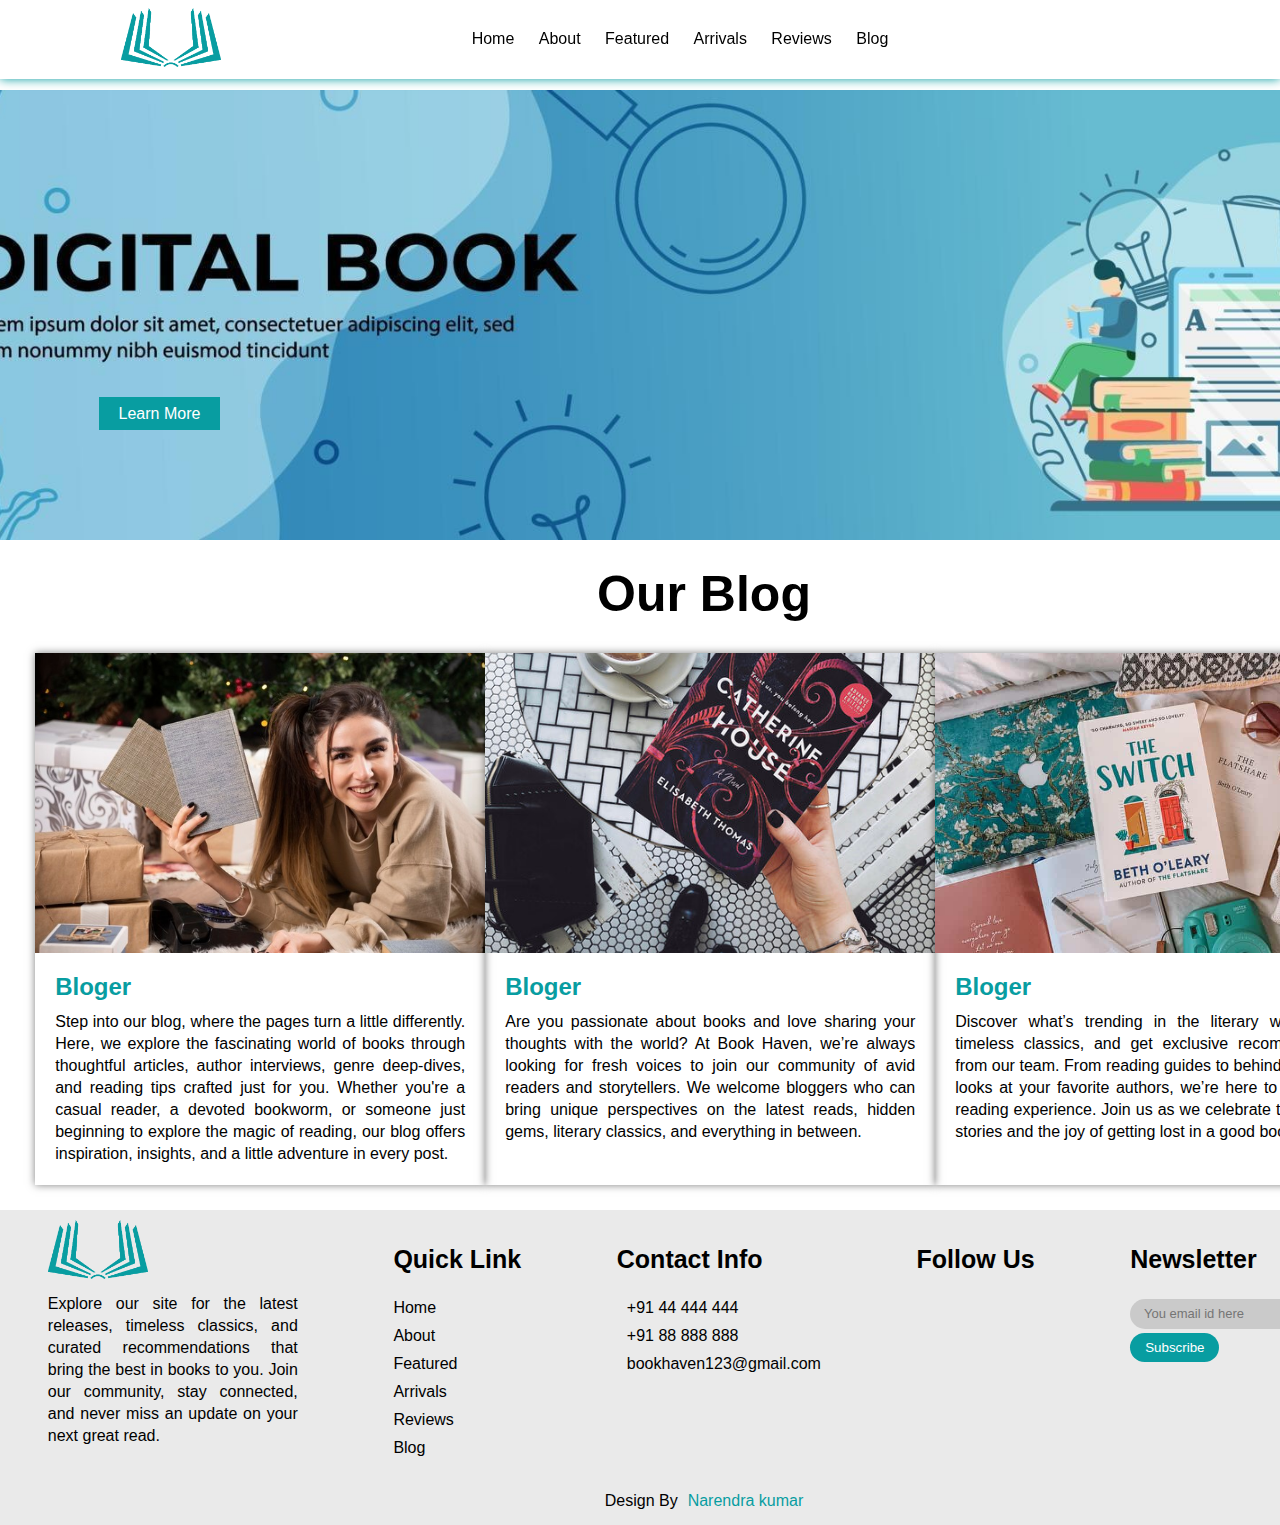
<file: blog.html>
<!DOCTYPE html>
<html lang="en">
<head>
    <meta charset="UTF-8">
    <meta name="viewport" content="width=device-width, initial-scale=1.0">
    <title>blog</title>
    <link rel="stylesheet" href="blog.css">
    <link rel="stylesheet" href="https://cdnjs.cloudflare.com/ajax/libs/font-awesome/6.1.1/css/all.min.css" integrity="sha512-KfkfwYDsLkIlwQp6LFnl8zNdLGxu9YAA1QvwINks4PhcElQSvqcyVLLD9aMhXd13uQjoXtEKNosOWaZqXgel0g==" crossorigin="anonymous" referrerpolicy="no-referrer" />

</head>
<body>
    <section>

        <nav>
    
            <div class="logo">
                <img src="image/logo.png">
            </div>
    
            <ul>
                <li><a href="index.html">Home</a></li>
                <li><a href="about.html">About</a></li>
                <li><a href="feature.html">Featured</a></li>
                <li><a href="arrival.html">Arrivals</a></li>
                <li><a href="reviews.html">Reviews</a></li>
                <li><a href="blog.html">Blog</a></li>
            </ul>
    
            <div class="social_icon">
                <i class="fa-solid fa-magnifying-glass"></i>
                <i class="fa-solid fa-heart"></i>
            </div>
    
        </nav>
        </section>
            <!--Banner-->

    <div class="banner">
        <a href="#" class="banner_btn">Learn More</a>
    </div>





    <!--Blog-->
    
    <div class="blog">
        <h1>Our Blog</h1>
        <div class="blog_box">

            <div class="blog_card">
                <div class="blog_img">
                    <img src="image/blog_1.jpg">
                </div>
                <div class="blog_tag">
                    <h2>Bloger</h2>
                    <p>
                        Step into our blog, where the pages turn a little differently. Here, we explore the fascinating world of books through thoughtful articles, author interviews, genre deep-dives, and reading tips crafted just for you. Whether you're a casual reader, a devoted bookworm, or someone just beginning to explore the magic of reading, our blog offers inspiration, insights, and a little adventure in every post.

                    </p>
                    <div class="blog_icon">
                        <i class="fa-solid fa-calendar-days"></i>
                        <i class="fa-solid fa-heart"></i>
                    </div>
                </div>
            </div>

            <div class="blog_card">
                <div class="blog_img">
                    <img src="image/blog_2.jpg">
                </div>
                <div class="blog_tag">
                    <h2>Bloger</h2>
                    <p>
                        Are you passionate about books and love sharing your thoughts with the world? At Book Haven, we’re always looking for fresh voices to join our community of avid readers and storytellers. We welcome bloggers who can bring unique perspectives on the latest reads, hidden gems, literary classics, and everything in between.
                    </p>
                    <div class="blog_icon">
                        <i class="fa-solid fa-calendar-days"></i>
                        <i class="fa-solid fa-heart"></i>
                    </div>
                </div>
            </div>

            <div class="blog_card">
                <div class="blog_img">
                    <img src="image/blog_3.jpg">
                </div>
                <div class="blog_tag">
                    <h2>Bloger</h2>
                    <p>
                        Discover what’s trending in the literary world, revisit timeless classics, and get exclusive recommendations from our team. From reading guides to behind-the-scenes looks at your favorite authors, we’re here to enrich your reading experience. Join us as we celebrate the power of stories and the joy of getting lost in a good book!

                    </p>
                    <div class="blog_icon">
                        <i class="fa-solid fa-calendar-days"></i>
                        <i class="fa-solid fa-heart"></i>
                    </div>
                </div>
            </div>

        </div>
    </div>





    <!--Footer-->

    <footer>
        <div class="footer_main">

            <div class="tag">
                <img src="image/logo.png">
                <p>
                    Explore our site for the latest releases, timeless classics, and curated recommendations that bring the best in books to you. Join our community, stay connected, and never miss an update on your next great read.

                </p>

            </div>

            <div class="tag">
                <h1>Quick Link</h1>
                <a href="index.html">Home</a>
                <a href="about.html">About</a>
                <a href="feature.html">Featured</a>
                <a href="arrival.html">Arrivals</a>
                <a href="reviews.html">Reviews</a>
                <a href="blog.html">Blog</a>
                
            </div>

            <div class="tag">
                <h1>Contact Info</h1>
                <a href="#"><i class="fa-solid fa-phone"></i>+91 44 444 444</a>
                <a href="#"><i class="fa-solid fa-phone"></i>+91 88 888 888</a>
                <a href="#"><i class="fa-solid fa-envelope"></i>bookhaven123@gmail.com</a>
                
            </div>

            <div class="tag">
                <h1>Follow Us</h1>
                <div class="social_link">
                    <i class="fa-brands fa-facebook-f"></i>
                    <i class="fa-brands fa-instagram"></i>
                    <i class="fa-brands fa-twitter"></i>
                    <i class="fa-brands fa-linkedin-in"></i>
                </div>
                
            </div>

            <div class="tag">
                <h1>Newsletter</h1>
                <div class="search_bar">
                    <input type="text" placeholder="You email id here">
                    <button type="submit">Subscribe</button>
                </div>                
            </div>            
            
        </div>

        <p class="end">Design By<span><i class="fa-solid fa-face-grin"></i> Narendra kumar</span></p>

    </footer>

    
</body>
</html>
</file>
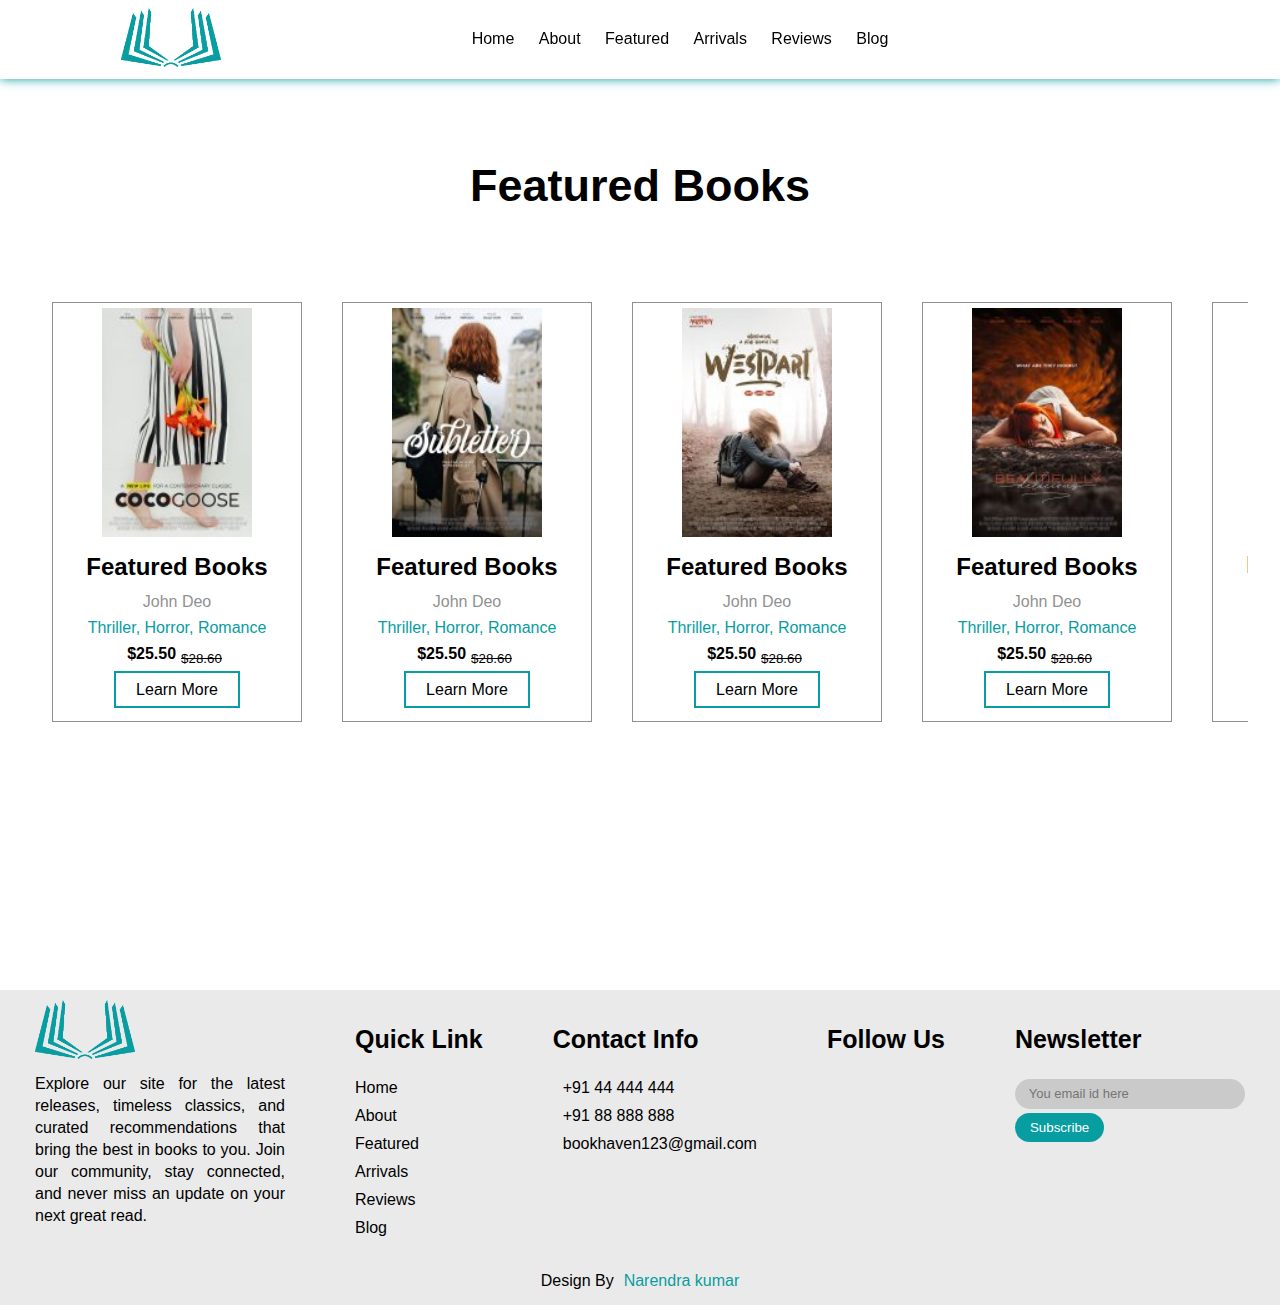
<file: feature.html>
<!DOCTYPE html>
<html lang="en">
<head>
    <meta charset="UTF-8">
    <meta name="viewport" content="width=device-width, initial-scale=1.0">
    <title>feature</title>
    <link rel="stylesheet" href="feature.css">
    <link rel="stylesheet" href="https://cdnjs.cloudflare.com/ajax/libs/font-awesome/6.1.1/css/all.min.css" integrity="sha512-KfkfwYDsLkIlwQp6LFnl8zNdLGxu9YAA1QvwINks4PhcElQSvqcyVLLD9aMhXd13uQjoXtEKNosOWaZqXgel0g==" crossorigin="anonymous" referrerpolicy="no-referrer" />

</head>
<body>
    <section>

        <nav>
    
            <div class="logo">
                <img src="image/logo.png">
            </div>
    
            <ul>
                <li><a href="index.html">Home</a></li>
                <li><a href="about.html">About</a></li>
                <li><a href="feature.html">Featured</a></li>
                <li><a href="arrival.html">Arrivals</a></li>
                <li><a href="reviews.html">Reviews</a></li>
                <li><a href="blog.html">Blog</a></li>
            </ul>
    
            <div class="social_icon">
                <i class="fa-solid fa-magnifying-glass"></i>
                <i class="fa-solid fa-heart"></i>
            </div>
    
        </nav>
        </section>
        <!--Books-->

        <div class="featured_boks">

            <h1>Featured Books</h1>
    
            <div class="featured_book_box">
    
                <div class="featured_book_card">
    
                    <div class="featurde_book_img">
                        <img src="image/book_1.jpg">
                    </div>
    
                    <div class="featurde_book_tag">
                        <h2>Featured Books</h2>
                        <p class="writer">John Deo</p>
                        <div class="categories">Thriller, Horror, Romance</div>
                        <p class="book_price">$25.50<sub><del>$28.60</del></sub></p>
                        <a href="#" class="f_btn">Learn More</a>
                    </div>               
    
                </div>
    
                <div class="featured_book_card">
    
                    <div class="featurde_book_img">
                        <img src="image/book_2.jpg">
                    </div>
    
                    <div class="featurde_book_tag">
                        <h2>Featured Books</h2>
                        <p class="writer">John Deo</p>
                        <div class="categories">Thriller, Horror, Romance</div>
                        <p class="book_price">$25.50<sub><del>$28.60</del></sub></p>
                        <a href="#" class="f_btn">Learn More</a>
                    </div>               
    
                </div>
    
                <div class="featured_book_card">
    
                    <div class="featurde_book_img">
                        <img src="image/book_3.jpg">
                    </div>
    
                    <div class="featurde_book_tag">
                        <h2>Featured Books</h2>
                        <p class="writer">John Deo</p>
                        <div class="categories">Thriller, Horror, Romance</div>
                        <p class="book_price">$25.50<sub><del>$28.60</del></sub></p>
                        <a href="#" class="f_btn">Learn More</a>
                    </div>               
    
                </div>
    
                <div class="featured_book_card">
    
                    <div class="featurde_book_img">
                        <img src="image/book_4.jpg">
                    </div>
    
                    <div class="featurde_book_tag">
                        <h2>Featured Books</h2>
                        <p class="writer">John Deo</p>
                        <div class="categories">Thriller, Horror, Romance</div>
                        <p class="book_price">$25.50<sub><del>$28.60</del></sub></p>
                        <a href="#" class="f_btn">Learn More</a>
                    </div>               
    
                </div>
    
                <div class="featured_book_card">
    
                    <div class="featurde_book_img">
                        <img src="image/book_5.jpg">
                    </div>
    
                    <div class="featurde_book_tag">
                        <h2>Featured Books</h2>
                        <p class="writer">John Deo</p>
                        <div class="categories">Thriller, Horror, Romance</div>
                        <p class="book_price">$25.50<sub><del>$28.60</del></sub></p>
                        <a href="#" class="f_btn">Learn More</a>
                    </div>               
    
                </div>
                
                <div class="featured_book_card">
    
                    <div class="featurde_book_img">
                        <img src="image/book_6.jpg">
                    </div>
    
                    <div class="featurde_book_tag">
                        <h2>Featured Books</h2>
                        <p class="writer">John Deo</p>
                        <div class="categories">Thriller, Horror, Romance</div>
                        <p class="book_price">$25.50<sub><del>$28.60</del></sub></p>
                        <a href="#" class="f_btn">Learn More</a>
                    </div>               
    
                </div>
    
                <div class="featured_book_card">
    
                    <div class="featurde_book_img">
                        <img src="image/book_7.png">
                    </div>
    
                    <div class="featurde_book_tag">
                        <h2>Featured Books</h2>
                        <p class="writer">John Deo</p>
                        <div class="categories">Thriller, Horror, Romance</div>
                        <p class="book_price">$25.50<sub><del>$28.60</del></sub></p>
                        <a href="#" class="f_btn">Learn More</a>
                    </div>               
    
                </div>
    
                <div class="featured_book_card">
    
                    <div class="featurde_book_img">
                        <img src="image/book_8.png">
                    </div>
    
                    <div class="featurde_book_tag">
                        <h2>Featured Books</h2>
                        <p class="writer">John Deo</p>
                        <div class="categories">Thriller, Horror, Romance</div>
                        <p class="book_price">$25.50<sub><del>$28.60</del></sub></p>
                        <a href="#" class="f_btn">Learn More</a>
                    </div>               
    
                </div>
    
                <div class="featured_book_card">
    
                    <div class="featurde_book_img">
                        <img src="image/book_9.jpg">
                    </div>
    
                    <div class="featurde_book_tag">
                        <h2>Featured Books</h2>
                        <p class="writer">John Deo</p>
                        <div class="categories">Thriller, Horror, Romance</div>
                        <p class="book_price">$25.50<sub><del>$28.60</del></sub></p>
                        <a href="#" class="f_btn">Learn More</a>
                    </div>               
    
                </div>
    
                <div class="featured_book_card">
    
                    <div class="featurde_book_img">
                        <img src="image/book_10.png">
                    </div>
    
                    <div class="featurde_book_tag">
                        <h2>Featured Books</h2>
                        <p class="writer">John Deo</p>
                        <div class="categories">Thriller, Horror, Romance</div>
                        <p class="book_price">$25.50<sub><del>$28.60</del></sub></p>
                        <a href="#" class="f_btn">Learn More</a>
                    </div>               
    
                </div>
    
                <div class="featured_book_card">
    
                    <div class="featurde_book_img">
                        <img src="image/book_11.jpg">
                    </div>
    
                    <div class="featurde_book_tag">
                        <h2>Featured Books</h2>
                        <p class="writer">John Deo</p>
                        <div class="categories">Thriller, Horror, Romance</div>
                        <p class="book_price">$25.50<sub><del>$28.60</del></sub></p>
                        <a href="#" class="f_btn">Learn More</a>
                    </div>               
    
                </div>
    
                <div class="featured_book_card">
    
                    <div class="featurde_book_img">
                        <img src="image/book_12.png">
                    </div>
    
                    <div class="featurde_book_tag">
                        <h2>Featured Books</h2>
                        <p class="writer">John Deo</p>
                        <div class="categories">Thriller, Horror, Romance</div>
                        <p class="book_price">$25.50<sub><del>$28.60</del></sub></p>
                        <a href="#" class="f_btn">Learn More</a>
                    </div>               
    
                </div>
    
                <div class="featured_book_card">
    
                    <div class="featurde_book_img">
                        <img src="image/book_13.png">
                    </div>
    
                    <div class="featurde_book_tag">
                        <h2>Featured Books</h2>
                        <p class="writer">John Deo</p>
                        <div class="categories">Thriller, Horror, Romance</div>
                        <p class="book_price">$25.50<sub><del>$28.60</del></sub></p>
                        <a href="#" class="f_btn">Learn More</a>
                    </div>               
    
                </div>
    
                <div class="featured_book_card">
    
                    <div class="featurde_book_img">
                        <img src="image/book_14.png">
                    </div>
    
                    <div class="featurde_book_tag">
                        <h2>Featured Books</h2>
                        <p class="writer">John Deo</p>
                        <div class="categories">Thriller, Horror, Romance</div>
                        <p class="book_price">$25.50<sub><del>$28.60</del></sub></p>
                        <a href="#" class="f_btn">Learn More</a>
                    </div>               
    
                </div>
    
                <div class="featured_book_card">
    
                    <div class="featurde_book_img">
                        <img src="image/book_15.png">
                    </div>
    
                    <div class="featurde_book_tag">
                        <h2>Featured Books</h2>
                        <p class="writer">John Deo</p>
                        <div class="categories">Thriller, Horror, Romance</div>
                        <p class="book_price">$25.50<sub><del>$28.60</del></sub></p>
                        <a href="#" class="f_btn">Learn More</a>
                    </div>               
    
                </div>
    
                
    
            </div>
    
        </div>
    
        <!--Footer-->

        <footer>
            <div class="footer_main">
    
                <div class="tag">
                    <img src="image/logo.png">
                    <p>
                        Explore our site for the latest releases, timeless classics, and curated recommendations that bring the best in books to you. Join our community, stay connected, and never miss an update on your next great read.

                   </p>
    
                </div>
    
                <div class="tag">
                    <h1>Quick Link</h1>
                    <a href="index.html">Home</a>
                    <a href="about.html">About</a>
                    <a href="feature.html">Featured</a>
                    <a href="arrival.html">Arrivals</a>
                    <a href="reviews.html">Reviews</a>
                    <a href="blog.html">Blog</a>
                    
                </div>
    
                <div class="tag">
                    <h1>Contact Info</h1>
                    <a href="#"><i class="fa-solid fa-phone"></i>+91 44 444 444</a>
                    <a href="#"><i class="fa-solid fa-phone"></i>+91 88 888 888</a>
                    <a href="#"><i class="fa-solid fa-envelope"></i>bookhaven123@gmail.com</a>
                    
                </div>
    
                <div class="tag">
                    <h1>Follow Us</h1>
                    <div class="social_link">
                        <i class="fa-brands fa-facebook-f"></i>
                        <i class="fa-brands fa-instagram"></i>
                        <i class="fa-brands fa-twitter"></i>
                        <i class="fa-brands fa-linkedin-in"></i>
                    </div>
                    
                </div>
    
                <div class="tag">
                    <h1>Newsletter</h1>
                    <div class="search_bar">
                        <input type="text" placeholder="You email id here">
                        <button type="submit">Subscribe</button>
                    </div>                
                </div>            
                
            </div>
    
            <p class="end">Design By<span><i class="fa-solid fa-face-grin"></i> Narendra kumar</span></p>
    
        </footer>
    
</body>
</html>
</file>
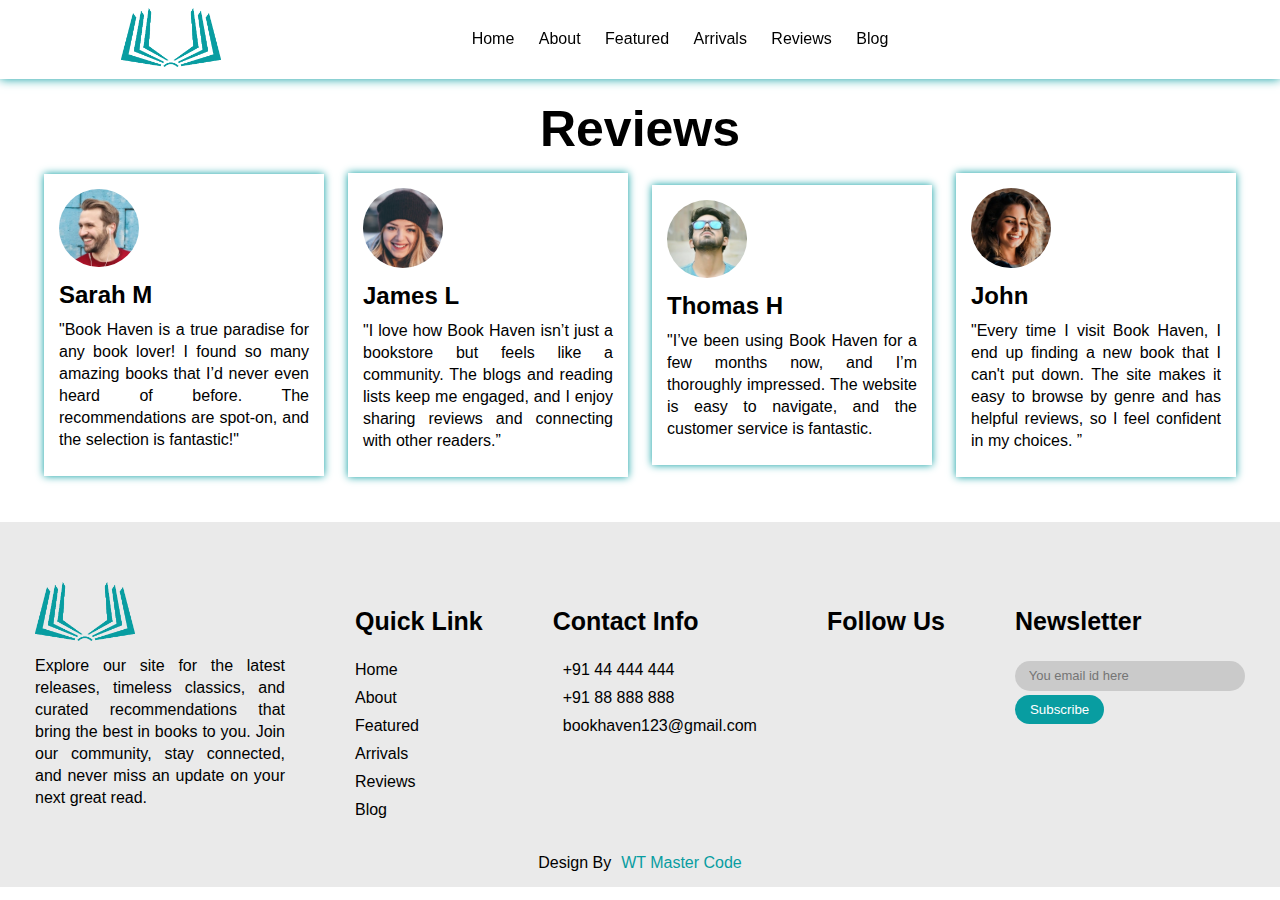
<file: reviews.html>
<!DOCTYPE html>
<html lang="en">
<head>
    <meta charset="UTF-8">
    <meta name="viewport" content="width=device-width, initial-scale=1.0">
    <title>Reviews</title>
    <link rel="stylesheet" href="reviews.css">
    <link rel="stylesheet" href="https://cdnjs.cloudflare.com/ajax/libs/font-awesome/6.1.1/css/all.min.css" integrity="sha512-KfkfwYDsLkIlwQp6LFnl8zNdLGxu9YAA1QvwINks4PhcElQSvqcyVLLD9aMhXd13uQjoXtEKNosOWaZqXgel0g==" crossorigin="anonymous" referrerpolicy="no-referrer" />

</head>
<body>
    <section>

        <nav>
    
            <div class="logo">
                <img src="image/logo.png">
            </div>
    
            <ul>
                <li><a href="index.html">Home</a></li>
                <li><a href="about.html">About</a></li>
                <li><a href="feature.html">Featured</a></li>
                <li><a href="arrival.html">Arrivals</a></li>
                <li><a href="reviews.html">Reviews</a></li>
                <li><a href="blog.html">Blog</a></li>
            </ul>
    
            <div class="social_icon">
                <i class="fa-solid fa-magnifying-glass"></i>
                <i class="fa-solid fa-heart"></i>
            </div>
    
        </nav>
        </section>
            <!--reviews-->

    <div class="reviews">
        <h1>Reviews</h1>

        <div class="review_box">

            <div class="review_card">
                <i class="fa-solid fa-quote-right"></i>
                <div class="card_top">
                    <img src="image/review_1.png">
                </div>
                <div class="card">
                    <h2>Sarah M</h2>
                    <p>
                        "Book Haven is a true paradise for any book lover! I found so many amazing books that I’d never even heard of before. The recommendations are spot-on, and the selection is fantastic!"

                    </p>
                    <div class="review_icon">
                        <i class="fa-solid fa-star"></i>
                        <i class="fa-solid fa-star"></i>
                        <i class="fa-solid fa-star"></i>
                        <i class="fa-solid fa-star"></i>
                        <i class="fa-solid fa-star-half-stroke"></i>
                    </div>
                </div>
            </div>

            <div class="review_card">
                <i class="fa-solid fa-quote-right"></i>
                <div class="card_top">
                    <img src="image/review_2.png">
                </div>
                <div class="card">
                    <h2>James L</h2>
                    <p>
                        
                        "I love how Book Haven isn’t just a bookstore but feels like a community. The blogs and reading lists keep me engaged, and I enjoy sharing reviews and connecting with other readers.”
                    </p>
                    <div class="review_icon">
                        <i class="fa-solid fa-star"></i>
                        <i class="fa-solid fa-star"></i>
                        <i class="fa-solid fa-star"></i>
                        <i class="fa-solid fa-star"></i>
                        <i class="fa-solid fa-star-half-stroke"></i>
                    </div>
                </div>
            </div>

            <div class="review_card">
                <i class="fa-solid fa-quote-right"></i>
                <div class="card_top">
                    <img src="image/review_3.png">
                </div>
                <div class="card">
                    <h2>Thomas H</h2>
                    <p>
                        "I’ve been using Book Haven for a few months now, and I’m thoroughly impressed. The website is easy to navigate, and the customer service is fantastic.

                    </p>
                    <div class="review_icon">
                        <i class="fa-solid fa-star"></i>
                        <i class="fa-solid fa-star"></i>
                        <i class="fa-solid fa-star"></i>
                        <i class="fa-solid fa-star"></i>
                        <i class="fa-solid fa-star-half-stroke"></i>
                    </div>
                </div>
            </div>

            <div class="review_card">
                <i class="fa-solid fa-quote-right"></i>
                <div class="card_top">
                    <img src="image/review_4.png">
                </div>
                <div class="card">
                    <h2>John </h2>
                    <p>
                        "Every time I visit Book Haven, I end up finding a new book that I can't put down. The site makes it easy to browse by genre and has helpful reviews, so I feel confident in my choices. ”

                    </p>
                    <div class="review_icon">
                        <i class="fa-solid fa-star"></i>
                        <i class="fa-solid fa-star"></i>
                        <i class="fa-solid fa-star"></i>
                        <i class="fa-solid fa-star"></i>
                        <i class="fa-solid fa-star-half-stroke"></i>
                    </div>
                </div>
            </div>

        </div>

    </div>
        <!--Footer-->

        <footer>
            <div class="footer_main">
    
                <div class="tag">
                    <img src="image/logo.png">
                    <p>
                        Explore our site for the latest releases, timeless classics, and curated recommendations that bring the best in books to you. Join our community, stay connected, and never miss an update on your next great read.
                    </p>
    
                </div>
    
                <div class="tag">
                    <h1>Quick Link</h1>
                    <a href="index.html">Home</a>
                    <a href="about.html">About</a>
                    <a href="feature.html">Featured</a>
                    <a href="arrival.html">Arrivals</a>
                    <a href="reviews.html">Reviews</a>
                    <a href="blog.html">Blog</a>
                    
                </div>
    
                <div class="tag">
                    <h1>Contact Info</h1>
                    <a href="#"><i class="fa-solid fa-phone"></i>+91 44 444 444</a>
                    <a href="#"><i class="fa-solid fa-phone"></i>+91 88 888 888</a>
                    <a href="#"><i class="fa-solid fa-envelope"></i>bookhaven123@gmail.com</a>
                    
                </div>
    
                <div class="tag">
                    <h1>Follow Us</h1>
                    <div class="social_link">
                        <i class="fa-brands fa-facebook-f"></i>
                        <i class="fa-brands fa-instagram"></i>
                        <i class="fa-brands fa-twitter"></i>
                        <i class="fa-brands fa-linkedin-in"></i>
                    </div>
                    
                </div>
    
                <div class="tag">
                    <h1>Newsletter</h1>
                    <div class="search_bar">
                        <input type="text" placeholder="You email id here">
                        <button type="submit">Subscribe</button>
                    </div>                
                </div>            
                
            </div>
    
            <p class="end">Design By<span><i class="fa-solid fa-face-grin"></i> WT Master Code</span></p>
    
        </footer>
    


</body>
</html>
</file>
<file: style.css>
*{
    margin: 0;
    padding: 0;
    box-sizing: border-box;
    font-family: sans-serif;
    user-select: none;
    -moz-user-select: none;
    -webkit-user-select: none;
    -webkit-user-drag: none;
    -ms-user-select: none;
}

section{
    width: 100%;
    height: 100vh;
    background-image: url(image/bg.png);
    background-size: cover;
    background-position: center;
}

section nav{
    width: 100%;
    display: flex;
    align-items: center;
    justify-content: space-around;
    box-shadow: 0 0 10px #089da1;
    background: #fff;
    position: fixed;
    left: 0;
    z-index: 100;
}

section nav .logo img{
    width: 100px;
    cursor: pointer;
    margin: 8px 0;
}

section nav ul{
    list-style: none;
}

section nav li{
    display: inline-block;
    padding: 0 10px;
}

section nav li a{
    text-decoration: none;
    color: #000;
}

section nav li a:hover{
    color: #089da1;
}

section nav .social_icon i{
    margin: 0 5px;
    font-size: 18px;
}

section nav .social_icon i:hover{
    color: #089da1;
    cursor: pointer;
}

section .main{
    display: flex;
    align-items: center;
    justify-content: space-around;
    position: relative;
    top: 10%;
}

section .main h1{
    position: relative;
    font-size: 55px;
    top: 80px;
    left: 25px;
}

section .main h1 span{
    color: #089da1;
}

section .main p{
    width: 650px;
    text-align: justify;
    line-height: 22px;
    position: relative;
    top: 125px;
    left: 25px;
}

section .main .main_tag .main_btn{
    background: #089da1;
    padding: 10px 20px;
    position: relative;
    top: 200px;
    left: 25px;
    color: #fff;
    text-decoration: none;
}

section .main .main_img img{
    width: 780px;
    position: relative;
    top: 90px;
    left: 20px;
}




/*services*/

.services{
    width: 100%;
    height: auto;
    margin: 35px 0;
}

.services .services_box{
    width: 95%;
    margin: 0 auto;
    display: flex;
    align-items: center;
    justify-content: space-around;
}

.services .services_box .services_card{
    text-align: center;
    width: 310px;
    height: auto;
    box-shadow: 0 0 8px #089da1;
    padding: 15px 10px;
}

.services .services_box .services_card i{
    color: #089da1;
    font-size: 45px;
    margin-bottom: 15px;
    cursor: pointer;
}

.services .services_box .services_card h3{
    margin-bottom: 10px;
}




/*about*/

.about{
    width: 100%;
    height: auto;
    padding: 20px;
    display: flex;
    align-items: center;
    justify-content: space-around;
}

.about .about_image img{
    width: 800px;
}

.about .about_tag h1{
    font-size: 50px;
    position: relative;
    bottom: 35px;
}

.about .about_tag p{
    line-height: 22px;
    width: 650px;
    text-align: justify;
    margin-bottom: 15px;
}

.about .about_tag .about_btn{
    padding: 10px 20px;
    background: #089da1;
    color: #fff;
    text-decoration: none;
    position: relative;
    top: 50px;
}



/*Books*/

.featured_boks{
    width: 100%;
    height: 100vh;
    padding: 70px 0;
}

.featured_boks h1{
    display: flex;
    align-items: center;
    justify-content: center;
    margin-bottom: 30px;
    font-size: 45px;
}

.featured_boks .featured_book_box{
    width: 95%;
    height: 60vh;
    margin: 0 auto;
    display: grid;
    grid-template-columns: 1fr 1fr 1fr 1fr 1fr 1fr 1fr 1fr 1fr 1fr 1fr 1fr 1fr 1fr 1fr;
    overflow: hidden;
    overflow-x: scroll;
}

.featured_boks .featured_book_box .featured_book_card{
    width: 250px;
    height: 420px;
    text-align: center;
    padding: 5px;
    border: 1px solid #919191;
    margin: auto 20px;
}

.featured_boks .featured_book_box .featured_book_card:hover{
    box-shadow: 0 0 5px #089da1;
}

.featured_boks .featured_book_box .featured_book_card .featurde_book_img img{
    width: 150px;
}

.featured_boks .featured_book_box .featured_book_card .featurde_book_tag h2{
    margin: 12px;
}

.featured_boks .featured_book_box .featured_book_card .featurde_book_tag .writer{
    color: #919191;
}

.featured_boks .featured_book_box .featured_book_card .featurde_book_tag .categories{
    color: #089da1;
    margin-top: 8px;
}

.featured_boks .featured_book_box .featured_book_card .featurde_book_tag .book_price{
    margin-top: 8px;
    font-weight: bold;
    margin-bottom: 15px;
}

.featured_boks .featured_book_box .featured_book_card .featurde_book_tag .book_price sub{
    font-weight: 100;
    padding: 0 5px;
}

.featured_boks .featured_book_box .featured_book_card .featurde_book_tag .f_btn{
    padding: 8px 20px;
    border: 2px solid #089da1;
    text-decoration: none;
    color: #000;
}

::-webkit-scrollbar{
    width: 10px;
    height: 5px;
}

::-webkit-scrollbar-track{
    box-shadow: inset 0 0 8px rgba(0,0,0,0.2);
}

::-webkit-scrollbar-thumb{
    background: #089da1;
    border-radius: 10px;
}




/*arrivals*/

.arrivals{
    width: 100%;
    height: 100vh;
    margin-bottom: 35px;
    /* padding-bottom: 40px; */
}

.arrivals h1{
    font-size: 50px;
    text-align: center;
    margin-bottom: 35px;
}

.arrivals .arrivals_box{
    width: 95%;
    margin: 0 auto;
    display: grid;
    grid-template-columns: 1fr 1fr 1fr 1fr 1fr;
    grid-gap: 25px 0;
}

.arrivals .arrivals_box .arrivals_card{
    width: 250px;
    height: 340px;
    text-align: center;
    padding: 5px;
    border: 1px solid #919191;
    margin: auto 20px;
}

.arrivals .arrivals_box .arrivals_card:hover{
    box-shadow: 0 0 5px #089da1;
}

.arrivals .arrivals_box .arrivals_card .arrivals_image{
    width: 150px;
    height: 220px;
    margin: 0 auto;
    cursor: pointer;
    box-shadow: 0 0 8px rgba(0,0,0,0.5);
    overflow: hidden;
}

.arrivals .arrivals_box .arrivals_card .arrivals_image img{
    width: 100%;
    height: 100%;
    object-fit: cover;
    object-position: center;
    transition: 0.3s;
}

.arrivals .arrivals_box .arrivals_card:hover .arrivals_image img{
    transform: scale(1.1);
}

.arrivals .arrivals_box .arrivals_card .arrivals_tag p{
    font-family: queen of camelot;
    font-size: 20px;
    margin: 8px 0;
}

.arrivals .arrivals_box .arrivals_card .arrivals_tag .arrivals_icon{
    color: #089da1;
    margin-bottom: 18px;
}

.arrivals .arrivals_box .arrivals_card .arrivals_tag .arrivals_btn{
    padding: 8px 20px;
    border: 2px solid #089da1;
    text-decoration: none;
    color: #000;
}




/*reviews*/

.reviews{
    width: 100%;
    height: 100%;
    padding-top: 150px;
}

.reviews h1{
    text-align: center;
    font-size: 50px;
    margin-top: 55px;
}

.reviews .review_box{
    width: 95%;
    height: 50vh;
    margin: 15px auto;
    display: flex;
    align-items: center;
    justify-content: center;
}

.reviews .review_box .review_card{
    width: 400px;
    height: 320px;
    box-shadow: 0 0 8px #089da1;
    padding: 15px;
    margin: 0 12px;
}

.reviews .review_box .review_card i{
    float: right;
    font-size: 120px;
    position: relative;
    bottom: 20px;
    color: #eaeaea;
}

.reviews .review_box .review_card .card_top img{
    width: 80px;
    border-radius: 50%;
    margin-bottom: 10px;
}

.reviews .review_box .review_card .card p{
    margin: 10px 0 10px 0;
    text-align: justify;
    line-height: 22px;
}

.reviews .review_box .review_card .card .review_icon i{
    font-size: 16px;
    float: left;
    margin-top: 20px;
    color: #089da1;
    padding: 0 1px;
}
/*Banner*/

.banner{
    width: 100%;
    height: 50vh;
    background-image: url(image/banner.jpg);
    background-size: cover;
    background-position: center;
}

.banner .banner_btn{
    padding: 8px 20px;
    background: #089da1;
    text-decoration: none;
    color: #fff;
    position: relative;
    top: 70%;
    left: 7%;
}




/*Blog*/

.blog{
    width: 100%;
    height: auto;
    margin: 25px 0;
}

.blog h1{
    text-align: center;
    font-size: 50px;
    margin-bottom: 30px;
}

.blog .blog_box{
    width: 95%;
    margin: 0 auto;
    display: grid;
    grid-template-columns: 1fr 1fr 1fr;
}

.blog .blog_box .blog_card{
    margin: 0 auto;
    width: 450px;
    height: auto;
    box-shadow: 0 0 8px rgba(0,0,0,0.5);
}

.blog .blog_box .blog_card .blog_img{
    width: 450px;
    height: 300px;
    overflow: hidden;
}

.blog .blog_box .blog_card .blog_img img{
    width: 100%;
    height: 100%;
    object-fit: cover;
    object-position: center;
}

.blog .blog_box .blog_card .blog_tag{
    padding: 20px;
}

.blog .blog_box .blog_card .blog_tag h2{
    color: #089da1;
}

.blog .blog_box .blog_card .blog_tag p{
    margin-top: 10px;
    text-align: justify;
    line-height: 22px;
}

.blog .blog_box .blog_card .blog_tag .blog_icon{
    display: flex;
    align-items: center;
    justify-content: space-between;
    color: #089da1;
    cursor: pointer;
}




/*Footer*/

footer{
    width: 110%;
    background: #eaeaea;
}

footer .footer_main{
    width: 100%;
    display: flex;
    justify-content: space-around;
}

footer .footer_main .tag{
    margin: 10px 0;
}

footer .footer_main .tag img{
    width: 100px;
    margin-bottom: 10px;
}

footer .footer_main .tag p{
    width: 250px;
    line-height: 22px;
    text-align: justify;
}

footer .footer_main .tag h1{
    font-size: 25px;
    margin: 25px 0;
    color: #000;
}

footer .footer_main .tag a{
    display: block;
    color: black;
    text-decoration: none;
    margin: 10px 0;
}

footer .footer_main .tag i{
    margin-right: 10px;
}

footer .footer_main .tag .social_link i{
    margin: 0 5px;
}

footer .footer_main .tag .search_bar{
    width: 230px;
    height: 30px;
    background: rgba(202,202,202);
    border-radius: 25px;
}

footer .footer_main .tag .search_bar input{
    width: 200px;
    padding: 2px 0;
    position: relative;
    top: 17%;
    left: 6%;
    border: none;
    outline: none;
    font-size: 13px;
    background: none;
}

footer .footer_main .tag .search_bar button{
    padding: 7px 15px;
    background: #089da1;
    border: none;
    margin-top: 15px;
    border-radius: 25px;
    color: #fff;
    cursor: pointer;
}

footer .end{
    display: flex;
    align-items: center;
    justify-content: center;
    padding: 15px;
    color: #000;
}

footer .end span{
    color: #089da1;
    margin-left: 10px;
}
</file>
<file: about.css>
*{
    margin: 0;
    padding: 0;
    box-sizing: border-box;
    font-family: sans-serif;
    user-select: none;
    -moz-user-select: none;
    -webkit-user-select: none;
    -webkit-user-drag: none;
    -ms-user-select: none;
}

section{
    /* width: 100%; */
    height: 10vh;
    /* background-image: url(image/bg.png); */
    /* background-size: cover; */
    background-position: center;
}

section nav{
    width: 100%;
    display: flex;
    align-items: center;
    justify-content: space-around;
    box-shadow: 0 0 10px #089da1;
    background: #fff;
    position: fixed;
    left: 0;
    z-index: 100;
}

section nav .logo img{
    width: 100px;
    cursor: pointer;
    margin: 8px 0;
}

section nav ul{
    list-style: none;
}

section nav li{
    display: inline-block;
    padding: 0 10px;
}

section nav li a{
    text-decoration: none;
    color: #000;
}

section nav li a:hover{
    color: #089da1;
}

section nav .social_icon i{
    margin: 0 5px;
    font-size: 18px;
}

section nav .social_icon i:hover{
    color: #089da1;
    cursor: pointer;
}

/*about*/

.about{
    padding-top: 0;
  position: absolute;
    width: 100%;
    height: auto;
    padding: 20px;
    display: flex;
    align-items: center;
    justify-content: space-around;
}

.about .about_image img{
    width: 800px;
}

.about .about_tag h1{
    font-size: 50px;
    position: relative;
    bottom: 35px;
}

.about .about_tag p{
    line-height: 22px;
    width: 650px;
    text-align: justify;
    margin-bottom: 15px;
}

.about .about_tag .about_btn{
    padding: 10px 20px;
    background: #089da1;
    color: #fff;
    text-decoration: none;
    position: relative;
    top: 50px;
}
/*Footer*/

footer{
    width: 117%;
    background: #eaeaea;
    top: 520px;
    position: relative;
}

footer .footer_main{
    width: 100%;
    display: flex;
    justify-content: space-around;
}

footer .footer_main .tag{
    margin: 10px 0;
}

footer .footer_main .tag img{
    width: 100px;
    margin-bottom: 10px;
}

footer .footer_main .tag p{
    width: 250px;
    line-height: 22px;
    text-align: justify;
}

footer .footer_main .tag h1{
    font-size: 25px;
    margin: 25px 0;
    color: #000;
}

footer .footer_main .tag a{
    display: block;
    color: black;
    text-decoration: none;
    margin: 10px 0;
}

footer .footer_main .tag i{
    margin-right: 10px;
}

footer .footer_main .tag .social_link i{
    margin: 0 5px;
}

footer .footer_main .tag .search_bar{
    width: 230px;
    height: 30px;
    background: rgba(202,202,202);
    border-radius: 25px;
}

footer .footer_main .tag .search_bar input{
    width: 200px;
    padding: 2px 0;
    position: relative;
    top: 17%;
    left: 6%;
    border: none;
    outline: none;
    font-size: 13px;
    background: none;
}

footer .footer_main .tag .search_bar button{
    padding: 7px 15px;
    background: #089da1;
    border: none;
    margin-top: 15px;
    border-radius: 25px;
    color: #fff;
    cursor: pointer;
}

footer .end{
    display: flex;
    align-items: center;
    justify-content: center;
    padding: 15px;
    color: #000;
}

footer .end span{
    color: #089da1;
    margin-left: 10px;
}
</file>
<file: arrival.css>
*{
    margin: 0;
    padding: 0;
    box-sizing: border-box;
    font-family: sans-serif;
    /* max-height: max-content; */
    user-select: none;
    -moz-user-select: none;
    -webkit-user-select: none;
    -webkit-user-drag: none;
    -ms-user-select: none;

}

section{
    /* width: 100%; */
    height: 10vh;
    /* background-image: url(image/bg.png); */
    /* background-size: cover; */
    background-position: center;
}

section nav{
    width: 100%;
    display: flex;
    align-items: center;
    justify-content: space-around;
    box-shadow: 0 0 10px #089da1;
    background: #fff;
    position: fixed;
    left: 0;
    z-index: 100;
}

section nav .logo img{
    width: 100px;
    cursor: pointer;
    margin: 8px 0;
}

section nav ul{
    list-style: none;
}

section nav li{
    display: inline-block;
    padding: 0 10px;
}

section nav li a{
    text-decoration: none;
    color: #000;
}

section nav li a:hover{
    color: #089da1;
}

section nav .social_icon i{
    margin: 0 5px;
    font-size: 18px;
}

section nav .social_icon i:hover{
    color: #089da1;
    cursor: pointer;
}
/*arrivals*/

.arrivals{
    width: 100%;
    height: 100vh;
    margin-bottom: 35px;
    padding-top: 40px;
}

.arrivals h1{
    font-size: 50px;
    text-align: center;
    margin-bottom: 35px;
}

.arrivals .arrivals_box{
    width: 95%;
    margin: 0 auto;
    display: grid;
    grid-template-columns: 1fr 1fr 1fr 1fr 1fr;
    grid-gap: 25px 0;
}

.arrivals .arrivals_box .arrivals_card{
    width: 250px;
    height: 340px;
    text-align: center;
    padding: 5px;
    border: 1px solid #919191;
    margin: auto 20px;
}

.arrivals .arrivals_box .arrivals_card:hover{
    box-shadow: 0 0 5px #089da1;
}

.arrivals .arrivals_box .arrivals_card .arrivals_image{
    width: 150px;
    height: 220px;
    margin: 0 auto;
    cursor: pointer;
    box-shadow: 0 0 8px rgba(0,0,0,0.5);
    overflow: hidden;
}

.arrivals .arrivals_box .arrivals_card .arrivals_image img{
    width: 100%;
    height: 100%;
    object-fit: cover;
    object-position: center;
    transition: 0.3s;
}

.arrivals .arrivals_box .arrivals_card:hover .arrivals_image img{
    transform: scale(1.1);
}

.arrivals .arrivals_box .arrivals_card .arrivals_tag p{
    font-family: queen of camelot;
    font-size: 20px;
    margin: 8px 0;
}

.arrivals .arrivals_box .arrivals_card .arrivals_tag .arrivals_icon{
    color: #089da1;
    margin-bottom: 18px;
}

.arrivals .arrivals_box .arrivals_card .arrivals_tag .arrivals_btn{
    padding: 8px 20px;
    border: 2px solid #089da1;
    text-decoration: none;
    color: #000;
}
/*Footer*/

footer{
    width: 120%;
    background: #eaeaea;
    top: 200px;
    position: relative;
    max-width: 1500px;
    padding-top: 50px;
}

footer .footer_main{
    width: 100%;
    display: flex;
    justify-content: space-around;
}

footer .footer_main .tag{
    margin: 10px 0;
}

footer .footer_main .tag img{
    width: 100px;
    margin-bottom: 10px;
}

footer .footer_main .tag p{
    width: 250px;
    line-height: 22px;
    text-align: justify;
}

footer .footer_main .tag h1{
    font-size: 25px;
    margin: 25px 0;
    color: #000;
}

footer .footer_main .tag a{
    display: block;
    color: black;
    text-decoration: none;
    margin: 10px 0;
}

footer .footer_main .tag i{
    margin-right: 10px;
}

footer .footer_main .tag .social_link i{
    margin: 0 5px;
}

footer .footer_main .tag .search_bar{
    width: 230px;
    height: 30px;
    background: rgba(202,202,202);
    border-radius: 25px;
}

footer .footer_main .tag .search_bar input{
    width: 200px;
    padding: 2px 0;
    position: relative;
    top: 17%;
    left: 6%;
    border: none;
    outline: none;
    font-size: 13px;
    background: none;
}

footer .footer_main .tag .search_bar button{
    padding: 7px 15px;
    background: #089da1;
    border: none;
    margin-top: 15px;
    border-radius: 25px;
    color: #fff;
    cursor: pointer;
}

footer .end{
    display: flex;
    align-items: center;
    justify-content: center;
    padding: 15px;
    color: #000;
}

footer .end span{
    color: #089da1;
    margin-left: 10px;
}
</file>
<file: blog.css>
*{
    margin: 0;
    padding: 0;
    box-sizing: border-box;
    font-family: sans-serif;
    user-select: none;
    -moz-user-select: none;
    -webkit-user-select: none;
    -webkit-user-drag: none;
    -ms-user-select: none;
}

section{
    /* width: 100%; */
    height: 10vh;
    /* background-image: url(image/bg.png); */
    /* background-size: cover; */
    background-position: center;
}

section nav{
    width: 100%;
    display: flex;
    align-items: center;
    justify-content: space-around;
    box-shadow: 0 0 10px #089da1;
    background: #fff;
    position: fixed;
    left: 0;
    z-index: 100;
}

section nav .logo img{
    width: 100px;
    cursor: pointer;
    margin: 8px 0;
}

section nav ul{
    list-style: none;
}

section nav li{
    display: inline-block;
    padding: 0 10px;
}

section nav li a{
    text-decoration: none;
    color: #000;
}

section nav li a:hover{
    color: #089da1;
}

section nav .social_icon i{
    margin: 0 5px;
    font-size: 18px;
}

section nav .social_icon i:hover{
    color: #089da1;
    cursor: pointer;
}
/*Banner*/

.banner{
    width: 110%;
    height: 50vh;
    background-image: url(image/banner.jpg);
    background-size: cover;
    background-position: center;
}

.banner .banner_btn{
    padding: 8px 20px;
    background: #089da1;
    text-decoration: none;
    color: #fff;
    position: relative;
    top: 70%;
    left: 7%;
}




/*Blog*/

.blog{
    width: 110%;
    height: auto;
    margin: 25px 0;
}

.blog h1{
    text-align: center;
    font-size: 50px;
    margin-bottom: 30px;
}

.blog .blog_box{
    width: 95%;
    margin: 0 auto;
    display: grid;
    grid-template-columns: 1fr 1fr 1fr;
}

.blog .blog_box .blog_card{
    margin: 0 auto;
    width: 450px;
    height: auto;
    box-shadow: 0 0 8px rgba(0,0,0,0.5);
}

.blog .blog_box .blog_card .blog_img{
    width: 450px;
    height: 300px;
    overflow: hidden;
}

.blog .blog_box .blog_card .blog_img img{
    width: 100%;
    height: 100%;
    object-fit: cover;
    object-position: center;
}

.blog .blog_box .blog_card .blog_tag{
    padding: 20px;
}

.blog .blog_box .blog_card .blog_tag h2{
    color: #089da1;
}

.blog .blog_box .blog_card .blog_tag p{
    margin-top: 10px;
    text-align: justify;
    line-height: 22px;
}

.blog .blog_box .blog_card .blog_tag .blog_icon{
    display: flex;
    align-items: center;
    justify-content: space-between;
    color: #089da1;
    cursor: pointer;
}




/*Footer*/

footer{
    width: 110%;
    background: #eaeaea;
}

footer .footer_main{
    width: 100%;
    display: flex;
    justify-content: space-around;
}

footer .footer_main .tag{
    margin: 10px 0;
}

footer .footer_main .tag img{
    width: 100px;
    margin-bottom: 10px;
}

footer .footer_main .tag p{
    width: 250px;
    line-height: 22px;
    text-align: justify;
}

footer .footer_main .tag h1{
    font-size: 25px;
    margin: 25px 0;
    color: #000;
}

footer .footer_main .tag a{
    display: block;
    color: black;
    text-decoration: none;
    margin: 10px 0;
}

footer .footer_main .tag i{
    margin-right: 10px;
}

footer .footer_main .tag .social_link i{
    margin: 0 5px;
}

footer .footer_main .tag .search_bar{
    width: 230px;
    height: 30px;
    background: rgba(202,202,202);
    border-radius: 25px;
}

footer .footer_main .tag .search_bar input{
    width: 200px;
    padding: 2px 0;
    position: relative;
    top: 17%;
    left: 6%;
    border: none;
    outline: none;
    font-size: 13px;
    background: none;
}

footer .footer_main .tag .search_bar button{
    padding: 7px 15px;
    background: #089da1;
    border: none;
    margin-top: 15px;
    border-radius: 25px;
    color: #fff;
    cursor: pointer;
}

footer .end{
    display: flex;
    align-items: center;
    justify-content: center;
    padding: 15px;
    color: #000;
}

footer .end span{
    color: #089da1;
    margin-left: 10px;
}
</file>
<file: feature.css>
*{
    margin: 0;
    padding: 0;
    box-sizing: border-box;
    font-family: sans-serif;
    user-select: none;
    -moz-user-select: none;
    -webkit-user-select: none;
    -webkit-user-drag: none;
    -ms-user-select: none;
}

section{
    /* width: 100%; */
    height: 10vh;
    /* background-image: url(image/bg.png); */
    /* background-size: cover; */
    background-position: center;
}

section nav{
    width: 100%;
    display: flex;
    align-items: center;
    justify-content: space-around;
    box-shadow: 0 0 10px #089da1;
    background: #fff;
    position: fixed;
    left: 0;
    z-index: 100;
}

section nav .logo img{
    width: 100px;
    cursor: pointer;
    margin: 8px 0;
}

section nav ul{
    list-style: none;
}

section nav li{
    display: inline-block;
    padding: 0 10px;
}

section nav li a{
    text-decoration: none;
    color: #000;
}

section nav li a:hover{
    color: #089da1;
}

section nav .social_icon i{
    margin: 0 5px;
    font-size: 18px;
}

section nav .social_icon i:hover{
    color: #089da1;
    cursor: pointer;
}
/*Books*/

.featured_boks{
    width: 100%;
    height: 100vh;
    padding: 70px 0;
}

.featured_boks h1{
    display: flex;
    align-items: center;
    justify-content: center;
    margin-bottom: 30px;
    font-size: 45px;
}

.featured_boks .featured_book_box{
    width: 95%;
    height: 60vh;
    margin: 0 auto;
    display: grid;
    grid-template-columns: 1fr 1fr 1fr 1fr 1fr 1fr 1fr 1fr 1fr 1fr 1fr 1fr 1fr 1fr 1fr;
    overflow: hidden;
    overflow-x: scroll;
}

.featured_boks .featured_book_box .featured_book_card{
    width: 250px;
    height: 420px;
    text-align: center;
    padding: 5px;
    border: 1px solid #919191;
    margin: auto 20px;
}

.featured_boks .featured_book_box .featured_book_card:hover{
    box-shadow: 0 0 5px #089da1;
}

.featured_boks .featured_book_box .featured_book_card .featurde_book_img img{
    width: 150px;
}

.featured_boks .featured_book_box .featured_book_card .featurde_book_tag h2{
    margin: 12px;
}

.featured_boks .featured_book_box .featured_book_card .featurde_book_tag .writer{
    color: #919191;
}

.featured_boks .featured_book_box .featured_book_card .featurde_book_tag .categories{
    color: #089da1;
    margin-top: 8px;
}

.featured_boks .featured_book_box .featured_book_card .featurde_book_tag .book_price{
    margin-top: 8px;
    font-weight: bold;
    margin-bottom: 15px;
}

.featured_boks .featured_book_box .featured_book_card .featurde_book_tag .book_price sub{
    font-weight: 100;
    padding: 0 5px;
}

.featured_boks .featured_book_box .featured_book_card .featurde_book_tag .f_btn{
    padding: 8px 20px;
    border: 2px solid #089da1;
    text-decoration: none;
    color: #000;
}

::-webkit-scrollbar{
    width: 10px;
    height: 5px;
}

::-webkit-scrollbar-track{
    box-shadow: inset 0 0 8px rgba(0,0,0,0.2);
}

::-webkit-scrollbar-thumb{
    background: #089da1;
    border-radius: 10px;
}
/*Footer*/

footer{
    width: 100%;
    background: #eaeaea;
    top: 150px;
}

footer .footer_main{
    width: 100%;
    display: flex;
    justify-content: space-around;
}

footer .footer_main .tag{
    margin: 10px 0;
}

footer .footer_main .tag img{
    width: 100px;
    margin-bottom: 10px;
}

footer .footer_main .tag p{
    width: 250px;
    line-height: 22px;
    text-align: justify;
}

footer .footer_main .tag h1{
    font-size: 25px;
    margin: 25px 0;
    color: #000;
}

footer .footer_main .tag a{
    display: block;
    color: black;
    text-decoration: none;
    margin: 10px 0;
}

footer .footer_main .tag i{
    margin-right: 10px;
}

footer .footer_main .tag .social_link i{
    margin: 0 5px;
}

footer .footer_main .tag .search_bar{
    width: 230px;
    height: 30px;
    background: rgba(202,202,202);
    border-radius: 25px;
}

footer .footer_main .tag .search_bar input{
    width: 200px;
    padding: 2px 0;
    position: relative;
    top: 17%;
    left: 6%;
    border: none;
    outline: none;
    font-size: 13px;
    background: none;
}

footer .footer_main .tag .search_bar button{
    padding: 7px 15px;
    background: #089da1;
    border: none;
    margin-top: 15px;
    border-radius: 25px;
    color: #fff;
    cursor: pointer;
}

footer .end{
    display: flex;
    align-items: center;
    justify-content: center;
    padding: 15px;
    color: #000;
}

footer .end span{
    color: #089da1;
    margin-left: 10px;
}
</file>
<file: reviews.css>
*{
    margin: 0;
    padding: 0;
    box-sizing: border-box;
    font-family: sans-serif;
    max-height: max-content;
    user-select: none;
    -moz-user-select: none;
    -webkit-user-select: none;
    -webkit-user-drag: none;
    -ms-user-select: none;
}

section{
    width: 100%;
    height: 100vh;
    background-image: url(image/bg.png);
    background-size: cover;
    background-position: center;
}

section nav{
    width: 100%;
    display: flex;
    align-items: center;
    justify-content: space-around;
    box-shadow: 0 0 10px #089da1;
    background: #fff;
    position: fixed;
    left: 0;
    z-index: 100;
}

section nav .logo img{
    width: 100px;
    cursor: pointer;
    margin: 8px 0;
}

section nav ul{
    list-style: none;
}

section nav li{
    display: inline-block;
    padding: 0 10px;
}

section nav li a{
    text-decoration: none;
    color: #000;
}

section nav li a:hover{
    color: #089da1;
}

section nav .social_icon i{
    margin: 0 5px;
    font-size: 18px;
}

section nav .social_icon i:hover{
    color: #089da1;
    cursor: pointer;
}
/*reviews*/

 .reviews{
    
    padding-top: 100px;
    
 } 
 
.reviews h1{
    text-align: center;
    font-size: 50px;
    margin-top: 0;
    padding-top: 0;

}

.reviews .review_box{
    width: 95%;
    height: 50vh;
    margin: 15px auto;
    display: flex;
    align-items: center;
    justify-content: center;
}

.reviews .review_box .review_card{
    width: 400px;
    height: 320px;
    box-shadow: 0 0 8px #089da1;
    padding: 15px;
    margin: 0 12px;
}

.reviews .review_box .review_card i{
    float: right;
    font-size: 120px;
    /* position: relative; */
    bottom: 20px;
    color: #eaeaea;
}

.reviews .review_box .review_card .card_top img{
    width: 80px;
    border-radius: 50%;
    margin-bottom: 10px;
}

.reviews .review_box .review_card .card p{
    margin: 10px 0 10px 0;
    text-align: justify;
    line-height: 22px;
}

.reviews .review_box .review_card .card .review_icon i{
    font-size: 16px;
    float: left;
    margin-top: 0px;
    color: #089da1;
    padding: 0 1px;
}
/*Footer*/

footer{
    width: 100%;
    padding-top: 50px;
    max-height: 1500px;
    position: relative;
    top: 30px;
    
    background: #eaeaea;
}

footer .footer_main{
    width: 100%;
    display: flex;
    justify-content: space-around;
}

footer .footer_main .tag{
    margin: 10px 0;
}

footer .footer_main .tag img{
    width: 100px;
    margin-bottom: 10px;
}

footer .footer_main .tag p{
    width: 250px;
    line-height: 22px;
    text-align: justify;
}

footer .footer_main .tag h1{
    font-size: 25px;
    margin: 25px 0;
    color: #000;
}

footer .footer_main .tag a{
    display: block;
    color: black;
    text-decoration: none;
    margin: 10px 0;
}

footer .footer_main .tag i{
    margin-right: 10px;
}

footer .footer_main .tag .social_link i{
    margin: 0 5px;
}

footer .footer_main .tag .search_bar{
    width: 230px;
    height: 30px;
    background: rgba(202,202,202);
    border-radius: 25px;
}

footer .footer_main .tag .search_bar input{
    width: 200px;
    padding: 2px 0;
    position: relative;
    top: 17%;
    left: 6%;
    border: none;
    outline: none;
    font-size: 13px;
    background: none;
}

footer .footer_main .tag .search_bar button{
    padding: 7px 15px;
    background: #089da1;
    border: none;
    margin-top: 15px;
    border-radius: 25px;
    color: #fff;
    cursor: pointer;
}

footer .end{
    display: flex;
    align-items: center;
    justify-content: center;
    padding: 15px;
    color: #000;
}

footer .end span{
    color: #089da1;
    margin-left: 10px;
}
</file>
